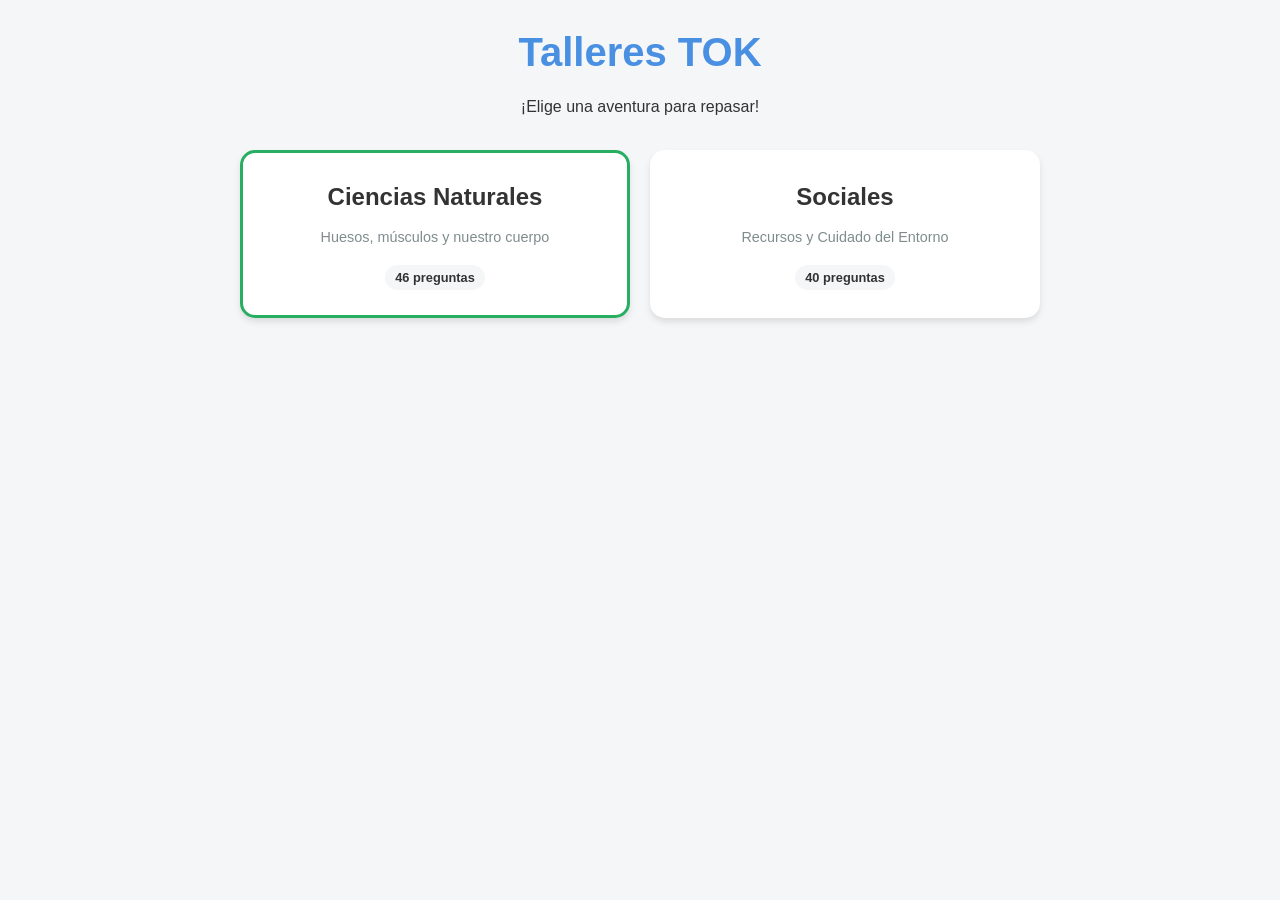
<file: index.html>
<!DOCTYPE html>
<html lang="es" data-theme="light">
<head>
    <meta charset="UTF-8">
    <meta name="viewport" content="width=device-width, initial-scale=1.0">
    <title>Talleres TOK</title>
    <style>
        :root {
    --bg-color: #f4f6f8;
    --text-color: #333333;
    --card-bg: #ffffff;
    --primary-color: #4a90e2;
    --primary-hover: #357abd;
    --secondary-color: #7f8c8d;
    --secondary-hover: #6c7a7d;
    --correct-color: #2ecc71;
    --correct-bg: #eafaf1;
    --incorrect-color: #e74c3c;
    --incorrect-bg: #fdedec;
    --border-color: #e0e0e0;
    --border-dashed: #bdc3c7;
    --shadow: 0 4px 6px rgba(0,0,0,0.1);
    
    /* Subject Colors */
    --color-science: #27ae60;
    --color-science-bg: #e9f7ef;
    --color-english: #e67e22;
    --color-english-bg: #fdf2e9;
    
    --font-main: 'Comic Sans MS', 'Chalkboard SE', 'Fredoka One', sans-serif;
    --font-heading: 'Comic Sans MS', 'Chalkboard SE', 'Fredoka One', sans-serif;
}

@media (prefers-color-scheme: dark) {
    :root {
        --bg-color: #1e1e1e;
        --text-color: #f4f6f8;
        --card-bg: #2d2d2d;
        --border-color: #444;
        --border-dashed: #666;
        --shadow: 0 4px 6px rgba(0,0,0,0.3);
        --correct-bg: #143321;
        --incorrect-bg: #3b1715;
        --color-science-bg: #163623;
        --color-english-bg: #4a2810;
    }
}

* {
    box-sizing: border-box;
    margin: 0;
    padding: 0;
}

body {
    font-family: var(--font-main);
    background-color: var(--bg-color);
    color: var(--text-color);
    line-height: 1.6;
    display: flex;
    justify-content: center;
    padding: 20px;
    min-height: 100vh;
}

.view {
    display: none;
    width: 100%;
    max-width: 800px;
    animation: fadeIn 0.3s ease-in;
}

.view.active {
    display: block;
}

@keyframes fadeIn {
    from { opacity: 0; transform: translateY(10px); }
    to { opacity: 1; transform: translateY(0); }
}

header {
    text-align: center;
    margin-bottom: 30px;
}

h1 {
    font-family: var(--font-heading);
    color: var(--primary-color);
    font-size: 2.5rem;
    margin-bottom: 10px;
}

/* Selector View */
.subjects-grid {
    display: grid;
    grid-template-columns: repeat(auto-fit, minmax(250px, 1fr));
    gap: 20px;
}

.subject-card {
    background-color: var(--card-bg);
    border-radius: 15px;
    padding: 25px;
    text-align: center;
    box-shadow: var(--shadow);
    cursor: pointer;
    transition: transform 0.2s, box-shadow 0.2s;
    border: 3px solid transparent;
}

.subject-card:hover {
    transform: translateY(-5px);
    box-shadow: 0 8px 15px rgba(0,0,0,0.15);
}

.subject-card.science { border-color: var(--color-science); }
.subject-card.english { border-color: var(--color-english); }

.subject-card h2 { margin-bottom: 10px; }
.subject-card p { color: var(--secondary-color); font-size: 0.9rem; margin-bottom: 15px; }
.subject-card .q-count { font-weight: bold; background: var(--bg-color); padding: 5px 10px; border-radius: 20px; font-size: 0.8rem; }

/* Notebook View */
.notebook-header {
    display: flex;
    flex-wrap: wrap;
    justify-content: space-between;
    align-items: center;
    background-color: var(--card-bg);
    padding: 15px 20px;
    border-radius: 15px;
    margin-bottom: 20px;
    box-shadow: var(--shadow);
}

.btn-secondary {
    background-color: var(--secondary-color);
    color: white;
    border: none;
    padding: 8px 15px;
    border-radius: 20px;
    cursor: pointer;
    font-family: var(--font-main);
    transition: background-color 0.2s;
}

.btn-secondary:hover { background-color: var(--secondary-hover); }

.btn-primary {
    background-color: var(--primary-color);
    color: white;
    border: none;
    padding: 12px 25px;
    border-radius: 25px;
    font-size: 1.1rem;
    cursor: pointer;
    font-family: var(--font-heading);
    transition: background-color 0.2s, transform 0.1s;
    box-shadow: var(--shadow);
}
.btn-primary:hover { background-color: var(--primary-hover); transform: scale(1.05); }
.btn-primary:active { transform: scale(0.95); }
.btn-primary:disabled { opacity: 0.6; cursor: not-allowed; transform: none; }

.progress-container {
    display: flex;
    align-items: center;
    gap: 10px;
}

#progress-text {
    font-weight: bold;
    color: var(--primary-color);
}

.progress-bar-bg {
    width: 150px;
    height: 12px;
    background-color: var(--border-color);
    border-radius: 6px;
    overflow: hidden;
}

.progress-bar-fill {
    height: 100%;
    background-color: var(--primary-color);
    width: 0%;
    transition: width 0.4s ease;
}

/* Question Container */
.question-container {
    background-color: var(--card-bg);
    border-radius: 15px;
    padding: 30px;
    box-shadow: var(--shadow);
    border: 2px dashed var(--border-dashed);
    margin-bottom: 20px;
    position: relative;
}

.question-badges {
    display: flex;
    gap: 10px;
    margin-bottom: 15px;
    flex-wrap: wrap;
}

.badge {
    padding: 4px 10px;
    border-radius: 12px;
    font-size: 0.8rem;
    font-weight: bold;
}

.badge-type { background-color: #34495e; color: white; }
.badge-station { background-color: var(--primary-color); color: white; }
.badge-case { background-color: #9b59b6; color: white; border: 2px solid #8e44ad; }

.question-context {
    background-color: var(--bg-color);
    padding: 15px;
    border-radius: 10px;
    margin-bottom: 15px;
    font-style: italic;
    border-left: 4px solid #9b59b6;
}

.question-prompt {
    font-size: 1.3rem;
    font-weight: bold;
    margin-bottom: 20px;
}

/* Interactions */
.hidden { display: none !important; }

/* True/False & Multiple Choice */
.options-list {
    display: flex;
    flex-direction: column;
    gap: 10px;
}

.option-btn {
    background-color: var(--bg-color);
    border: 2px solid var(--border-color);
    padding: 12px 20px;
    border-radius: 10px;
    font-size: 1.1rem;
    font-family: var(--font-main);
    cursor: pointer;
    text-align: left;
    transition: all 0.2s;
    color: var(--text-color);
}

.option-btn:hover:not(:disabled) {
    border-color: var(--primary-color);
    background-color: var(--primary-color);
    color: white;
}

.option-btn.selected {
    border-color: var(--primary-color);
    background-color: var(--primary-color);
    color: white;
}

.option-btn.correct-reveal {
    background-color: var(--correct-color) !important;
    border-color: var(--correct-color) !important;
    color: white !important;
}

.option-btn.incorrect-reveal {
    background-color: var(--incorrect-color) !important;
    border-color: var(--incorrect-color) !important;
    color: white !important;
}

/* Match Concepts */
.match-container {
    display: flex;
    justify-content: space-between;
    gap: 20px;
    position: relative;
}
.match-svg-overlay {
    position: absolute;
    top: 0;
    left: 0;
    width: 100%;
    height: 100%;
    pointer-events: none;
    z-index: 10;
}
.match-column {
    flex: 1;
    display: flex;
    flex-direction: column;
    gap: 10px;
}
.match-item {
    background-color: var(--bg-color);
    border: 2px solid var(--border-color);
    padding: 12px;
    border-radius: 8px;
    cursor: pointer;
    text-align: center;
    transition: all 0.2s;
    user-select: none;
}
.match-item.selected {
    border-color: var(--primary-color);
    background-color: var(--primary-color);
    color: white;
}
.match-item.matched {
    background-color: var(--correct-bg);
    border-color: var(--correct-color);
    color: var(--text-color);
    opacity: 0.8;
    cursor: default;
}
.match-item.error {
    animation: shake 0.4s;
    background-color: var(--incorrect-bg);
    border-color: var(--incorrect-color);
}

@keyframes shake {
    0% { transform: translateX(0); }
    25% { transform: translateX(-5px); }
    50% { transform: translateX(5px); }
    75% { transform: translateX(-5px); }
    100% { transform: translateX(0); }
}

/* Label Picture */
.label-picture-container {
    position: relative;
    width: 100%;
    margin-bottom: 20px;
}
.label-picture-svg-wrapper {
    position: relative;
    width: 100%;
}
.label-picture-svg-wrapper svg {
    width: 100%;
    height: auto;
    display: block;
}
.label-word-bank {
    display: flex;
    flex-wrap: wrap;
    gap: 10px;
    margin-bottom: 15px;
    justify-content: center;
}
.word-chip {
    background-color: var(--primary-color);
    color: white;
    padding: 5px 15px;
    border-radius: 20px;
    cursor: pointer;
    font-weight: bold;
    user-select: none;
}
.word-chip.selected {
    background-color: #f1c40f;
    color: #333;
}
.word-chip.used {
    opacity: 0.4;
    cursor: default;
    background-color: var(--secondary-color);
}
.dropzone {
    position: absolute;
    background-color: rgba(255, 255, 255, 0.9);
    border: 2px dashed var(--primary-color);
    border-radius: 8px;
    padding: 2px 5px;
    text-align: center;
    min-width: 80px;
    min-height: 30px;
    display: flex;
    align-items: center;
    justify-content: center;
    cursor: pointer;
    font-weight: bold;
    color: var(--text-color);
    transform: translate(-50%, -50%);
    box-shadow: 0 2px 4px rgba(0,0,0,0.2);
}
.dropzone.filled {
    border-style: solid;
    background-color: var(--card-bg);
}
.dropzone.correct {
    border-color: var(--correct-color);
    background-color: var(--correct-bg);
}
.dropzone.incorrect {
    border-color: var(--incorrect-color);
    background-color: var(--incorrect-bg);
}

/* Open Question */
.open-textarea {
    width: 100%;
    height: 100px;
    padding: 15px;
    border-radius: 10px;
    border: 2px solid var(--border-color);
    font-family: var(--font-main);
    font-size: 1rem;
    resize: vertical;
    background-color: var(--bg-color);
    color: var(--text-color);
}
.open-textarea:focus {
    outline: none;
    border-color: var(--primary-color);
}

/* Order Words */
.order-words-container {
    display: flex;
    flex-direction: column;
    gap: 20px;
}
.order-slots-wrap {
    display: flex;
    flex-wrap: wrap;
    gap: 10px;
    padding: 20px;
    background-color: rgba(0,0,0,0.05);
    border-radius: 10px;
    min-height: 80px;
    align-items: center;
}
.order-slot {
    border-bottom: 2px solid var(--text-color);
    min-width: 60px;
    height: 40px;
    display: flex;
    align-items: center;
    justify-content: center;
    padding: 0 10px;
    font-size: 1.2rem;
    font-weight: bold;
    cursor: pointer;
    color: var(--primary-color);
    transition: all 0.2s;
}
.order-slot:hover {
    background-color: rgba(255,255,255,0.5);
    border-radius: 5px;
}
.order-slot.filled {
    border-bottom: 2px solid transparent;
    background-color: var(--primary-color);
    color: white;
    border-radius: 20px;
}
.order-bank-wrap {
    display: flex;
    flex-wrap: wrap;
    gap: 10px;
    justify-content: center;
}
.bank-chip {
    font-size: 1.1rem;
    padding: 8px 15px;
}

/* Solution Area */
.question-footer {
    display: flex;
    flex-direction: column;
    align-items: center;
    gap: 15px;
}
.nav-buttons {
    display: flex;
    flex-direction: row;
    gap: 15px;
    justify-content: center;
    width: 100%;
}

.solution-area {
    width: 100%;
    padding: 20px;
    border-radius: 10px;
    text-align: center;
    animation: fadeIn 0.3s ease-in;
}

.solution-area.correct {
    background-color: var(--correct-bg);
    border: 2px solid var(--correct-color);
}

.solution-area.incorrect {
    background-color: var(--incorrect-bg);
    border: 2px solid var(--incorrect-color);
}

.solution-area.neutral {
    background-color: var(--bg-color);
    border: 2px solid var(--primary-color);
}

.solution-status {
    font-size: 1.5rem;
    font-weight: bold;
    margin-bottom: 10px;
}
.solution-status.status-correct { color: var(--correct-color); }
.solution-status.status-incorrect { color: var(--incorrect-color); }
.solution-status.status-neutral { color: var(--primary-color); }

/* Diploma */
#view-diploma {
    position: relative;
    overflow: hidden;
}
#confetti-canvas {
    position: fixed;
    top: 0;
    left: 0;
    width: 100%;
    height: 100%;
    pointer-events: none;
    z-index: 10;
}
.diploma-card {
    background-color: var(--card-bg);
    border: 8px solid var(--primary-color);
    border-radius: 20px;
    padding: 40px;
    text-align: center;
    box-shadow: var(--shadow);
    position: relative;
    z-index: 20;
}
.diploma-certificate {
    background-color: var(--bg-color);
    border: 2px dashed var(--border-dashed);
    padding: 30px;
    margin: 30px 0;
    border-radius: 10px;
    position: relative;
}
.input-group {
    margin: 20px 0;
}
.input-group label {
    display: block;
    margin-bottom: 10px;
    font-weight: bold;
}
.input-group input {
    font-family: 'Comic Sans MS', cursive;
    font-size: 1.5rem;
    text-align: center;
    border: none;
    border-bottom: 2px solid var(--primary-color);
    background: transparent;
    color: var(--text-color);
    width: 80%;
    outline: none;
}
.stamp {
    position: absolute;
    bottom: -15px;
    right: -15px;
    width: 80px;
    height: 80px;
    background-color: #e74c3c;
    color: white;
    border-radius: 50%;
    display: flex;
    align-items: center;
    justify-content: center;
    font-weight: bold;
    font-size: 1.5rem;
    transform: rotate(-15deg);
    border: 4px dashed white;
    box-shadow: 2px 2px 5px rgba(0,0,0,0.2);
}

/* Illustration Area */
.question-illustration {
    display: flex;
    justify-content: center;
    align-items: center;
    margin-bottom: 20px;
    background: white;
    border-radius: 12px;
    padding: 15px;
    box-shadow: 0 4px 6px rgba(0,0,0,0.05);
}
.question-illustration svg {
    max-width: 100%;
    height: auto;
    max-height: 250px;
}


    </style>
</head>
<body>
    <!-- Selector de materia -->
    <div id="view-selector" class="view active">
        <header>
            <h1>Talleres TOK</h1>
            <p>¡Elige una aventura para repasar!</p>
        </header>
        <main class="subjects-grid" id="subjects-container">
            <!-- Renderizado dinámicamente -->
        </main>
    </div>

    <!-- Cuaderno de preguntas -->
    <div id="view-notebook" class="view hidden">
        <header class="notebook-header">
            <button id="btn-back" class="btn-secondary">← Cambiar de materia</button>
            <div class="progress-container">
                <span id="progress-text">0/0</span>
                <div class="progress-bar-bg">
                    <div id="progress-bar-fill" class="progress-bar-fill"></div>
                </div>
            </div>
        </header>
        <main id="question-container" class="question-container">
            <!-- La pregunta actual se renderiza aquí -->
        </main>
        <footer id="question-footer" class="question-footer">
            <button id="btn-solution" class="btn-primary hidden">Ver solución</button>
            <div id="solution-area" class="solution-area hidden"></div>
            <div class="nav-buttons">
                <button id="btn-prev" class="btn-primary hidden">← Atrás</button>
                <button id="btn-next" class="btn-primary hidden">Siguiente pregunta →</button>
            </div>
        </footer>
    </div>

    <!-- Diploma Final -->
    <div id="view-diploma" class="view hidden">
        <canvas id="confetti-canvas"></canvas>
        <div class="diploma-card">
            <h1 id="diploma-title">¡Misión Cumplida!</h1>
            <p id="diploma-text">Has completado todas las preguntas de esta materia.</p>
            <div class="diploma-certificate">
                <h2 id="diploma-subject">Materia</h2>
                <div class="input-group">
                    <label id="diploma-name-label" for="student-name">Nombre del explorador/a:</label>
                    <input type="text" id="student-name" placeholder="Escribe tu nombre aquí">
                </div>
                <div class="stamp">
                    <span>TOK</span>
                </div>
            </div>
            <button id="btn-back-diploma" class="btn-secondary">← Cambiar de materia</button>
        </div>
    </div>

    <script>
        const QUESTIONS_ALL = [
  {
    "id": "sci_1",
    "subject": "science",
    "station": "Huesos",
    "type": "true_false",
    "context": "Camilo se cayó de su bicicleta, pero gracias a que usaba casco, protegió su cabeza. Su médico le dijo que dentro de la cabeza hay un conjunto de huesos muy importantes.",
    "prompt": "El cráneo es la parte del esqueleto que protege el cerebro.",
    "options": [
      "Verdadero",
      "Falso"
    ],
    "correctAnswer": "Verdadero",
    "explain": "El cráneo es como una caja dura formada por huesos planos que cuida nuestro cerebro."
  },
  {
    "id": "sci_2",
    "subject": "science",
    "station": "Huesos",
    "type": "true_false",
    "context": null,
    "prompt": "El esqueleto de un niño de 7 años es muy blando y no tiene huesos.",
    "options": [
      "Verdadero",
      "Falso"
    ],
    "correctAnswer": "Falso",
    "explain": "Todos tenemos un esqueleto formado por muchos huesos, ¡incluso desde que nacemos!"
  },
  {
    "id": "sci_3",
    "subject": "science",
    "station": "Articulaciones",
    "type": "multiple",
    "context": "Laura está bailando ballet. Levanta sus brazos y dobla sus rodillas con mucha facilidad para dar un gran salto.",
    "prompt": "¿Qué partes del cuerpo le permiten a Laura doblar sus rodillas y codos?",
    "options": [
      "Los músculos",
      "Las articulaciones",
      "El cráneo"
    ],
    "correctAnswer": "Las articulaciones",
    "explain": "Las articulaciones son las zonas donde se unen los huesos y nos permiten doblar partes del cuerpo."
  },
  {
    "id": "sci_4",
    "subject": "science",
    "station": "Músculos",
    "type": "multiple",
    "context": null,
    "prompt": "¿Qué son los músculos?",
    "options": [
      "Partes duras y rígidas que sostienen el cuerpo",
      "Órganos blandos y elásticos que se contraen y relajan para mover el cuerpo",
      "Líquidos que viajan por nuestras venas"
    ],
    "correctAnswer": "Órganos blandos y elásticos que se contraen y relajan para mover el cuerpo",
    "explain": "Los músculos son como bandas elásticas que jalan los huesos para que podamos movernos."
  },
  {
    "id": "sci_5",
    "subject": "science",
    "station": "Músculos",
    "type": "true_false",
    "context": "Andrés está sonriendo porque es su cumpleaños. Su profesora le dice que está usando muchos músculos al sonreír.",
    "prompt": "No tenemos músculos en la cara, solo tenemos huesos.",
    "options": [
      "Verdadero",
      "Falso"
    ],
    "correctAnswer": "Falso",
    "explain": "¡Tenemos muchos músculos en la cara! Nos permiten sonreír, masticar, guiñar un ojo y hacer muecas."
  },
  {
    "id": "sci_6",
    "subject": "science",
    "station": "Huesos",
    "type": "multiple",
    "context": "Para el desayuno, Sofía toma un gran vaso de leche y come un poco de queso. Su mamá le dice que esto es excelente para crecer.",
    "prompt": "¿Qué mineral que está en la leche y el queso ayuda a mantener los huesos fuertes y duros?",
    "options": [
      "El hierro",
      "El calcio",
      "El azúcar"
    ],
    "correctAnswer": "El calcio",
    "explain": "El calcio es un mineral esencial que hace que nuestros huesos sean duros y resistentes."
  },
  {
    "id": "sci_7",
    "subject": "science",
    "station": "Articulaciones",
    "type": "match",
    "context": null,
    "prompt": "Relaciona cada tipo de articulación con su movimiento.",
    "pairs": [
      {
        "id": "p1",
        "left": "Articulaciones móviles",
        "right": "Permiten mucho movimiento (hombro, rodilla)"
      },
      {
        "id": "p2",
        "left": "Articulaciones semimóviles",
        "right": "Permiten poco movimiento (columna vertebral)"
      },
      {
        "id": "p3",
        "left": "Articulaciones fijas",
        "right": "No permiten ningún movimiento (cráneo)"
      }
    ],
    "explain": "Hay 3 tipos de articulaciones: las móviles se mueven mucho, las semimóviles un poco, y las fijas nada."
  },
  {
    "id": "sci_8",
    "subject": "science",
    "station": "Huesos",
    "type": "open",
    "context": "Imagina que el cuerpo humano no tuviera huesos, ¡como si fueras una lombriz gigante!",
    "prompt": "¿Qué nos pasaría si no tuviéramos un sistema óseo (esqueleto)?",
    "explain": "No podríamos sostenernos de pie, no podríamos caminar ni correr, y seríamos como una masa blanda en el suelo. Además, nuestros órganos (como el corazón y cerebro) estarían desprotegidos."
  },
  {
    "id": "sci_9",
    "subject": "science",
    "station": "Músculos",
    "type": "match",
    "context": null,
    "prompt": "Une el tipo de movimiento con su definición.",
    "pairs": [
      {
        "id": "m1",
        "left": "Movimiento voluntario",
        "right": "Se mueve cuando tú decides hacerlo (ej. patear un balón)"
      },
      {
        "id": "m2",
        "left": "Movimiento involuntario",
        "right": "Se mueve solo, sin que tú lo pienses (ej. el corazón latiendo)"
      }
    ],
    "explain": "Controlamos los movimientos voluntarios (como correr), pero nuestro cuerpo controla los involuntarios automáticamente (como la digestión)."
  },
  {
    "id": "sci_10",
    "subject": "science",
    "station": "Anatomía",
    "type": "label",
    "context": "El profesor de ciencias le dio a Mateo un mapa del esqueleto para estudiar.",
    "prompt": "Etiqueta las partes importantes del cuerpo.",
    "svg": "<svg viewBox=\"0 0 200 300\" xmlns=\"http://www.w3.org/2000/svg\" style=\"background:#fff; border-radius:10px; max-height:400px; display:block; margin:auto;\">\n      <!-- Skull -->\n      <path d=\"M 100 20 C 70 20, 70 60, 85 70 C 85 85, 115 85, 115 70 C 130 60, 130 20, 100 20 Z\" fill=\"#ecf0f1\" stroke=\"#bdc3c7\" stroke-width=\"3\"/>\n      <!-- Eyes & nose -->\n      <circle cx=\"90\" cy=\"50\" r=\"6\" fill=\"#34495e\"/>\n      <circle cx=\"110\" cy=\"50\" r=\"6\" fill=\"#34495e\"/>\n      <path d=\"M 100 60 L 98 65 L 102 65 Z\" fill=\"#34495e\"/>\n      <!-- Smile -->\n      <path d=\"M 90 75 Q 100 80 110 75\" stroke=\"#34495e\" stroke-width=\"2\" fill=\"none\"/>\n      \n      <!-- Spine -->\n      <line x1=\"100\" y1=\"85\" x2=\"100\" y2=\"160\" stroke=\"#ecf0f1\" stroke-width=\"8\" stroke-linecap=\"round\"/>\n      \n      <!-- Ribs -->\n      <path d=\"M 100 100 C 70 100, 60 115, 60 125 C 60 130, 80 135, 100 130\" stroke=\"#ecf0f1\" stroke-width=\"5\" fill=\"none\" stroke-linecap=\"round\"/>\n      <path d=\"M 100 100 C 130 100, 140 115, 140 125 C 140 130, 120 135, 100 130\" stroke=\"#ecf0f1\" stroke-width=\"5\" fill=\"none\" stroke-linecap=\"round\"/>\n      <path d=\"M 100 115 C 75 115, 65 125, 65 135 C 65 140, 80 145, 100 140\" stroke=\"#ecf0f1\" stroke-width=\"5\" fill=\"none\" stroke-linecap=\"round\"/>\n      <path d=\"M 100 115 C 125 115, 135 125, 135 135 C 135 140, 120 145, 100 140\" stroke=\"#ecf0f1\" stroke-width=\"5\" fill=\"none\" stroke-linecap=\"round\"/>\n      \n      <!-- Pelvis -->\n      <path d=\"M 85 160 C 70 160, 70 180, 85 180 L 115 180 C 130 180, 130 160, 115 160 Z\" fill=\"#ecf0f1\" stroke=\"#bdc3c7\" stroke-width=\"3\"/>\n      \n      <!-- Left Arm -->\n      <circle cx=\"75\" cy=\"95\" r=\"7\" fill=\"#ecf0f1\"/> \n      <line x1=\"75\" y1=\"95\" x2=\"40\" y2=\"130\" stroke=\"#ecf0f1\" stroke-width=\"6\" stroke-linecap=\"round\"/> \n      <circle cx=\"40\" cy=\"130\" r=\"5\" fill=\"#ecf0f1\"/> \n      <line x1=\"40\" y1=\"130\" x2=\"30\" y2=\"170\" stroke=\"#ecf0f1\" stroke-width=\"5\" stroke-linecap=\"round\"/> \n      <circle cx=\"30\" cy=\"170\" r=\"4\" fill=\"#ecf0f1\"/> \n      <path d=\"M 30 170 L 20 185 M 30 170 L 30 188 M 30 170 L 40 185\" stroke=\"#ecf0f1\" stroke-width=\"3\" stroke-linecap=\"round\"/> \n\n      <!-- Right Arm -->\n      <circle cx=\"125\" cy=\"95\" r=\"7\" fill=\"#ecf0f1\"/>\n      <line x1=\"125\" y1=\"95\" x2=\"160\" y2=\"130\" stroke=\"#ecf0f1\" stroke-width=\"6\" stroke-linecap=\"round\"/>\n      <circle cx=\"160\" cy=\"130\" r=\"5\" fill=\"#ecf0f1\"/>\n      <line x1=\"160\" y1=\"130\" x2=\"170\" y2=\"170\" stroke=\"#ecf0f1\" stroke-width=\"5\" stroke-linecap=\"round\"/>\n      <circle cx=\"170\" cy=\"170\" r=\"4\" fill=\"#ecf0f1\"/>\n      <path d=\"M 170 170 L 160 185 M 170 170 L 170 188 M 170 170 L 180 185\" stroke=\"#ecf0f1\" stroke-width=\"3\" stroke-linecap=\"round\"/>\n      \n      <!-- Left Leg -->\n      <circle cx=\"90\" cy=\"175\" r=\"8\" fill=\"#ecf0f1\"/>\n      <line x1=\"90\" y1=\"175\" x2=\"70\" y2=\"230\" stroke=\"#ecf0f1\" stroke-width=\"8\" stroke-linecap=\"round\"/> \n      <circle cx=\"70\" cy=\"230\" r=\"7\" fill=\"#ecf0f1\"/> \n      <line x1=\"70\" y1=\"230\" x2=\"60\" y2=\"280\" stroke=\"#ecf0f1\" stroke-width=\"6\" stroke-linecap=\"round\"/>\n      <path d=\"M 60 280 L 40 285\" stroke=\"#ecf0f1\" stroke-width=\"8\" stroke-linecap=\"round\"/> \n      \n      <!-- Right Leg -->\n      <circle cx=\"110\" cy=\"175\" r=\"8\" fill=\"#ecf0f1\"/>\n      <line x1=\"110\" y1=\"175\" x2=\"130\" y2=\"230\" stroke=\"#ecf0f1\" stroke-width=\"8\" stroke-linecap=\"round\"/>\n      <circle cx=\"130\" cy=\"230\" r=\"7\" fill=\"#ecf0f1\"/>\n      <line x1=\"130\" y1=\"230\" x2=\"140\" y2=\"280\" stroke=\"#ecf0f1\" stroke-width=\"6\" stroke-linecap=\"round\"/>\n      <path d=\"M 140 280 L 160 285\" stroke=\"#ecf0f1\" stroke-width=\"8\" stroke-linecap=\"round\"/>\n\n      <!-- Pointers -->\n      <circle cx=\"100\" cy=\"35\" r=\"4\" fill=\"#e74c3c\"/>\n      <line x1=\"100\" y1=\"35\" x2=\"50\" y2=\"40\" stroke=\"#e74c3c\" stroke-width=\"2\" stroke-dasharray=\"4\"/>\n      \n      <circle cx=\"55\" cy=\"115\" r=\"4\" fill=\"#e74c3c\"/>\n      <line x1=\"55\" y1=\"115\" x2=\"40\" y2=\"95\" stroke=\"#e74c3c\" stroke-width=\"2\" stroke-dasharray=\"4\"/>\n      \n      <circle cx=\"120\" cy=\"205\" r=\"4\" fill=\"#e74c3c\"/>\n      <line x1=\"120\" y1=\"205\" x2=\"170\" y2=\"205\" stroke=\"#e74c3c\" stroke-width=\"2\" stroke-dasharray=\"4\"/>\n    </svg>",
    "labels": [
      {
        "word": "Cráneo",
        "x": 25,
        "y": 13.3
      },
      {
        "word": "Brazo",
        "x": 20,
        "y": 31.6
      },
      {
        "word": "Pierna",
        "x": 85,
        "y": 68.3
      }
    ],
    "explain": "El cráneo está en la cabeza, el brazo sale del hombro, y la pierna soporta nuestro peso al caminar."
  },
  {
    "id": "sci_11",
    "subject": "science",
    "station": "Músculos",
    "type": "true_false",
    "context": null,
    "prompt": "Los músculos no necesitan descansar, puedes correr por días sin detenerte.",
    "options": [
      "Verdadero",
      "Falso"
    ],
    "correctAnswer": "Falso",
    "explain": "¡Falso! Los músculos se cansan y necesitan descanso y buen alimento para recuperarse."
  },
  {
    "id": "sci_12",
    "subject": "science",
    "station": "Músculos",
    "type": "multiple",
    "context": "Cuando levantas una caja pesada, sientes que tu brazo se pone duro y fuerte.",
    "prompt": "¿Qué le pasa a tu músculo (el bíceps) cuando doblas el brazo para levantar algo?",
    "options": [
      "Se rompe",
      "Se relaja y se alarga",
      "Se contrae y se hace más corto y grueso"
    ],
    "correctAnswer": "Se contrae y se hace más corto y grueso",
    "explain": "Para hacer fuerza, el músculo se contrae (se acorta y se infla), jalando el hueso."
  },
  {
    "id": "sci_13",
    "subject": "science",
    "station": "Cuidado",
    "type": "multiple",
    "context": "Tomás quiere tener huesos y músculos muy fuertes para jugar al fútbol.",
    "prompt": "¿Cuál de estos hábitos NO ayuda a cuidar sus músculos y huesos?",
    "options": [
      "Hacer ejercicio regularmente",
      "Dormir pocas horas y comer muchos dulces",
      "Mantener una buena postura al sentarse"
    ],
    "correctAnswer": "Dormir pocas horas y comer muchos dulces",
    "explain": "Para cuidarnos, necesitamos dormir bien, comer sano, hacer ejercicio y tener buena postura."
  },
  {
    "id": "sci_14",
    "subject": "science",
    "station": "Huesos",
    "type": "true_false",
    "context": null,
    "prompt": "El esqueleto protege órganos delicados como el corazón y los pulmones.",
    "options": [
      "Verdadero",
      "Falso"
    ],
    "correctAnswer": "Verdadero",
    "explain": "Las costillas actúan como un escudo protector para el corazón y los pulmones."
  },
  {
    "id": "sci_15",
    "subject": "science",
    "station": "Músculos",
    "type": "true_false",
    "context": "Diana está respirando mientras duerme pacíficamente en su cama.",
    "prompt": "La respiración es un movimiento involuntario controlado por músculos que se mueven solos.",
    "options": [
      "Verdadero",
      "Falso"
    ],
    "correctAnswer": "Verdadero",
    "explain": "Respirar y el latido del corazón son movimientos involuntarios; suceden sin que lo pienses."
  },
  {
    "id": "sci_16",
    "subject": "science",
    "station": "Huesos",
    "type": "multiple",
    "context": null,
    "prompt": "¿Cómo se llama el conjunto de todos los huesos del cuerpo?",
    "options": [
      "Sistema Muscular",
      "El cráneo",
      "Sistema Óseo o Esqueleto"
    ],
    "correctAnswer": "Sistema Óseo o Esqueleto",
    "explain": "El conjunto de todos los huesos se llama Sistema Óseo."
  },
  {
    "id": "sci_17",
    "subject": "science",
    "station": "Articulaciones",
    "type": "multiple",
    "context": "María intentó doblar su brazo al revés pero no pudo.",
    "prompt": "¿Por qué el codo solo se dobla hacia un lado?",
    "options": [
      "Porque no tiene huesos",
      "Porque la articulación del codo es como una bisagra que limita el movimiento",
      "Porque los músculos están dormidos"
    ],
    "correctAnswer": "Porque la articulación del codo es como una bisagra que limita el movimiento",
    "explain": "Algunas articulaciones, como el codo y la rodilla, funcionan como bisagras que solo abren y cierran en una dirección."
  },
  {
    "id": "sci_18",
    "subject": "science",
    "station": "Músculos",
    "type": "open",
    "context": "Después de hacer mucho ejercicio en clase de educación física, los niños sintieron dolor en las piernas.",
    "prompt": "¿Qué deben hacer para que sus músculos se recuperen?",
    "explain": "Deben descansar, tomar mucha agua, estirar suavemente y comer alimentos nutritivos."
  },
  {
    "id": "sci_19",
    "subject": "science",
    "station": "Anatomía",
    "type": "match",
    "context": null,
    "prompt": "Une el hueso con la parte del cuerpo donde se encuentra.",
    "pairs": [
      {
        "id": "h1",
        "left": "Cráneo",
        "right": "Cabeza"
      },
      {
        "id": "h2",
        "left": "Costillas",
        "right": "Pecho/Tórax"
      },
      {
        "id": "h3",
        "left": "Fémur",
        "right": "Pierna"
      }
    ],
    "explain": "El cráneo está en la cabeza, las costillas en el pecho, y el fémur es el hueso largo de la pierna."
  },
  {
    "id": "sci_20",
    "subject": "science",
    "station": "Músculos",
    "type": "true_false",
    "context": null,
    "prompt": "Para que un hueso se mueva, un músculo tiene que jalarlo.",
    "options": [
      "Verdadero",
      "Falso"
    ],
    "correctAnswer": "Verdadero",
    "explain": "¡Exacto! Los músculos tiran de los huesos para moverlos, pero nunca los empujan."
  },
  {
    "id": "sci_add_1",
    "subject": "science",
    "station": "Huesos",
    "type": "multiple",
    "context": "El cráneo es como un rompecabezas formado por varios huesos que se unen fuertemente para proteger nuestro cerebro.",
    "prompt": "¿Cuáles de los siguientes son huesos que forman el cráneo?",
    "options": [
      "Temporal, occipital, parietal, frontal y esfenoides.",
      "Fémur, tibia, peroné y húmero.",
      "Costillas, esternón, vértebras y clavícula."
    ],
    "correctAnswer": "Temporal, occipital, parietal, frontal y esfenoides.",
    "explain": "¡Muy bien! Estos huesos tienen nombres especiales y juntos forman la resistente bóveda de la cabeza."
  },
  {
    "id": "sci_add_2",
    "subject": "science",
    "station": "Huesos",
    "type": "multiple",
    "context": "El cuerpo humano tiene huesos de muchos tamaños. ¡Hay uno que es tan pequeño como un granito de arroz y está súper escondido!",
    "prompt": "¿Cuál es el hueso más pequeño del cuerpo humano y dónde se encuentra?",
    "options": [
      "El estribo, que está dentro del oído.",
      "La falange, que está en la punta del dedo.",
      "La rótula, que está en la rodilla."
    ],
    "correctAnswer": "El estribo, que está dentro del oído.",
    "explain": "¡Correcto! El estribo está en el oído medio y ayuda a que podamos escuchar los sonidos. Mide solo unos 3 milímetros."
  },
  {
    "id": "sci_add_3",
    "subject": "science",
    "station": "Cartílagos",
    "type": "multiple",
    "context": "Tócate la punta de la nariz o la parte de arriba de tu oreja. Verás que son flexibles y se pueden doblar un poco, no son tan duros como el hueso de tu brazo.",
    "prompt": "¿Qué nombre recibe este material flexible del que están hechas la nariz y las orejas?",
    "options": [
      "Cartílago",
      "Hueso blando",
      "Músculo elástico"
    ],
    "correctAnswer": "Cartílago",
    "explain": "El cartílago es un tejido muy resistente pero flexible. También está en nuestras articulaciones para que los huesos no raspen entre sí."
  },
  {
    "id": "sci_add_4",
    "subject": "science",
    "station": "Huesos",
    "type": "true_false",
    "context": "Cuando nacemos somos muy pequeñitos, pero tenemos muchísimos huesos (cerca de 300).",
    "prompt": "A medida que crecemos para ser adultos, algunos huesos se unen, por lo que un adulto termina teniendo menos huesos (solo 206).",
    "options": [
      "Verdadero",
      "Falso"
    ],
    "correctAnswer": "Verdadero",
    "explain": "¡Verdadero! Los bebés tienen muchos huesitos separados por cartílago que luego se fusionan (se pegan) mientras crecemos."
  },
  {
    "id": "sci_add_5",
    "subject": "science",
    "station": "Huesos",
    "type": "multiple",
    "context": "En nuestra pierna, debajo de la rodilla, tenemos dos huesos largos que trabajan en equipo.",
    "prompt": "¿Cómo se llaman estos dos huesos y cómo están ubicados?",
    "options": [
      "La tibia es el hueso interno (la canilla) y el peroné es el externo.",
      "El fémur es el hueso interno y el radio es el externo.",
      "El húmero es el hueso interno y la costilla es el externo."
    ],
    "correctAnswer": "La tibia es el hueso interno (la canilla) y el peroné es el externo.",
    "explain": "¡Muy bien! La tibia es el hueso más grueso que puedes sentir en la parte de adelante de tu pierna (canilla)."
  },
  {
    "id": "sci_add_6",
    "subject": "science",
    "station": "Huesos",
    "type": "multiple",
    "context": "En nuestro antebrazo, entre el codo y la muñeca, también tenemos dos huesos que nos permiten girar la mano.",
    "prompt": "¿Cómo podemos saber cuál es el radio y cuál es el cúbito (o ulna)?",
    "options": [
      "El radio está del lado del dedo pulgar y el cúbito está del lado del dedo meñique.",
      "El radio está cerca del hombro y el cúbito está en la espalda.",
      "El radio es el hueso más pequeño del pie y el cúbito es el más grande."
    ],
    "correctAnswer": "El radio está del lado del dedo pulgar y el cúbito está del lado del dedo meñique.",
    "explain": "¡Exacto! Un truco muy divertido para recordarlo es imaginar que tu dedo pulgar es la 'antena' de un radio."
  },
  {
    "id": "sci_21",
    "subject": "science",
    "station": "Músculos",
    "type": "label",
    "context": "El entrenador de atletismo le mostró a Susana un dibujo para explicarle qué músculos usa al correr.",
    "prompt": "Etiqueta los músculos en el dibujo.",
    "svg": "<svg viewBox=\"0 0 200 300\" xmlns=\"http://www.w3.org/2000/svg\" style=\"background:#fff; border-radius:10px; max-height:400px; display:block; margin:auto;\">\n      <!-- Runner Profile -->\n      <!-- Head -->\n      <circle cx=\"120\" cy=\"40\" r=\"20\" fill=\"#f5cba7\"/>\n      <path d=\"M 110 20 C 130 10, 150 30, 130 50 Z\" fill=\"#2c3e50\"/>\n\n      <!-- Torso (Showing abs area) -->\n      <path d=\"M 110 60 C 130 60, 140 100, 130 130 C 100 130, 90 100, 100 60 Z\" fill=\"#f5cba7\"/>\n      <!-- Abs details -->\n      <rect x=\"110\" y=\"80\" width=\"12\" height=\"8\" rx=\"2\" fill=\"#e67e22\" opacity=\"0.5\"/>\n      <rect x=\"110\" y=\"90\" width=\"12\" height=\"8\" rx=\"2\" fill=\"#e67e22\" opacity=\"0.5\"/>\n      <rect x=\"110\" y=\"100\" width=\"12\" height=\"8\" rx=\"2\" fill=\"#e67e22\" opacity=\"0.5\"/>\n      <rect x=\"110\" y=\"110\" width=\"12\" height=\"8\" rx=\"2\" fill=\"#e67e22\" opacity=\"0.5\"/>\n\n      <!-- Left Arm (Front) showing biceps -->\n      <path d=\"M 105 65 C 100 90, 80 110, 80 110 L 65 95 C 80 80, 85 70, 105 65\" fill=\"#e67e22\"/>\n      <!-- Biceps highlight -->\n      <path d=\"M 85 75 C 95 85, 100 100, 90 105 Z\" fill=\"#d35400\"/>\n      <!-- Lower arm -->\n      <line x1=\"72\" y1=\"102\" x2=\"60\" y2=\"70\" stroke=\"#f5cba7\" stroke-width=\"12\" stroke-linecap=\"round\"/>\n      <circle cx=\"58\" cy=\"65\" r=\"8\" fill=\"#f5cba7\"/>\n      \n      <!-- Right Arm (Back) -->\n      <line x1=\"125\" y1=\"65\" x2=\"150\" y2=\"100\" stroke=\"#e67e22\" stroke-width=\"14\" stroke-linecap=\"round\"/>\n      <line x1=\"150\" y1=\"100\" x2=\"160\" y2=\"130\" stroke=\"#f5cba7\" stroke-width=\"12\" stroke-linecap=\"round\"/>\n      \n      <!-- Shorts -->\n      <path d=\"M 100 120 C 130 120, 140 140, 130 160 L 95 160 Z\" fill=\"#34495e\"/>\n      \n      <!-- Right Leg (Back) -->\n      <line x1=\"110\" y1=\"150\" x2=\"80\" y2=\"200\" stroke=\"#e67e22\" stroke-width=\"16\" stroke-linecap=\"round\"/>\n      <line x1=\"80\" y1=\"200\" x2=\"110\" y2=\"240\" stroke=\"#f5cba7\" stroke-width=\"14\" stroke-linecap=\"round\"/>\n      \n      <!-- Left Leg (Front) showing calf (gemelo) -->\n      <line x1=\"120\" y1=\"150\" x2=\"145\" y2=\"200\" stroke=\"#e67e22\" stroke-width=\"18\" stroke-linecap=\"round\"/>\n      <path d=\"M 135 200 C 120 220, 120 250, 135 270 L 150 270 C 160 250, 160 220, 150 200 Z\" fill=\"#f5cba7\"/>\n      <path d=\"M 140 210 C 130 230, 130 240, 145 250 Z\" fill=\"#d35400\"/>\n      <path d=\"M 135 270 L 160 270 L 165 285 L 130 285 Z\" fill=\"#e74c3c\"/>\n\n      <!-- Pointers -->\n      <!-- Bíceps -->\n      <circle cx=\"90\" cy=\"90\" r=\"4\" fill=\"#e74c3c\"/>\n      <line x1=\"90\" y1=\"90\" x2=\"40\" y2=\"90\" stroke=\"#e74c3c\" stroke-width=\"2\" stroke-dasharray=\"4\"/>\n      \n      <!-- Abdominal -->\n      <circle cx=\"115\" cy=\"100\" r=\"4\" fill=\"#e74c3c\"/>\n      <line x1=\"115\" y1=\"100\" x2=\"175\" y2=\"100\" stroke=\"#e74c3c\" stroke-width=\"2\" stroke-dasharray=\"4\"/>\n      \n      <!-- Gemelo -->\n      <circle cx=\"135\" cy=\"230\" r=\"4\" fill=\"#e74c3c\"/>\n      <line x1=\"135\" y1=\"230\" x2=\"70\" y2=\"230\" stroke=\"#e74c3c\" stroke-width=\"2\" stroke-dasharray=\"4\"/>\n    </svg>",
    "labels": [
      {
        "word": "Bíceps",
        "x": 20,
        "y": 30
      },
      {
        "word": "Abdominal",
        "x": 87.5,
        "y": 33.3
      },
      {
        "word": "Gemelo",
        "x": 35,
        "y": 76.6
      }
    ],
    "explain": "El bíceps está en el brazo, los abdominales en el vientre y los gemelos en la parte baja de la pierna."
  },
  {
    "id": "sci_22",
    "subject": "science",
    "station": "Articulaciones",
    "type": "true_false",
    "context": null,
    "prompt": "La rodilla es una articulación fija que no se puede mover.",
    "options": [
      "Verdadero",
      "Falso"
    ],
    "correctAnswer": "Falso",
    "explain": "La rodilla es una articulación móvil muy importante para caminar y saltar."
  },
  {
    "id": "sci_23",
    "subject": "science",
    "station": "Huesos",
    "type": "multiple",
    "context": "El doctor le tomó una radiografía a Lucas porque se lastimó jugando.",
    "prompt": "¿De qué color se ven los huesos en una radiografía?",
    "options": [
      "Negros",
      "Blancos",
      "Rojos"
    ],
    "correctAnswer": "Blancos",
    "explain": "En las radiografías, los materiales densos como los huesos bloquean los rayos y se ven de color blanco."
  },
  {
    "id": "sci_24",
    "subject": "science",
    "station": "Músculos",
    "type": "match",
    "context": null,
    "prompt": "Relaciona el músculo con su ubicación.",
    "pairs": [
      {
        "id": "m3",
        "left": "Pectorales",
        "right": "Pecho"
      },
      {
        "id": "m4",
        "left": "Glúteos",
        "right": "Parte trasera / Cola"
      },
      {
        "id": "m5",
        "left": "Bíceps",
        "right": "Brazo"
      }
    ],
    "explain": "Los pectorales están en el pecho, los glúteos atrás, y los bíceps en los brazos."
  },
  {
    "id": "sci_25",
    "subject": "science",
    "station": "Huesos",
    "type": "open",
    "context": "Un bebé recién nacido parece muy blandito.",
    "prompt": "¿Crees que los bebés tienen más o menos huesos que los adultos? ¿Por qué?",
    "explain": "Los bebés tienen más piezas óseas (alrededor de 300) que se van fusionando a medida que crecen, hasta llegar a 206 en un adulto."
  },
  {
    "id": "sci_26",
    "subject": "science",
    "station": "Anatomía",
    "type": "true_false",
    "context": null,
    "prompt": "El calcio hace que nuestros huesos sean débiles y se rompan fácil.",
    "options": [
      "Verdadero",
      "Falso"
    ],
    "correctAnswer": "Falso",
    "explain": "Al contrario, el calcio es el mineral que hace a los huesos duros y resistentes."
  },
  {
    "id": "sci_27",
    "subject": "science",
    "station": "Músculos",
    "type": "multiple",
    "context": "Cuando hacemos ejercicio sudamos y nuestro corazón late rápido.",
    "prompt": "¿El corazón es un hueso o un músculo?",
    "options": [
      "Es un hueso",
      "Es un músculo",
      "Es una articulación"
    ],
    "correctAnswer": "Es un músculo",
    "explain": "El corazón es un músculo muy especial que late sin parar para bombear sangre."
  },
  {
    "id": "sci_28",
    "subject": "science",
    "station": "Huesos",
    "type": "multiple",
    "context": null,
    "prompt": "¿Qué parte del esqueleto protege la médula espinal (los nervios de la espalda)?",
    "options": [
      "El cráneo",
      "La columna vertebral",
      "Las costillas"
    ],
    "correctAnswer": "La columna vertebral",
    "explain": "La columna vertebral es una torre de huesitos que protege la médula espinal y nos permite mantenernos derechos."
  },
  {
    "id": "sci_29",
    "subject": "science",
    "station": "Cuidado",
    "type": "true_false",
    "context": "Juan se sienta encorvado frente a la computadora todo el día.",
    "prompt": "Tener una mala postura al sentarse puede lastimar la columna vertebral.",
    "options": [
      "Verdadero",
      "Falso"
    ],
    "correctAnswer": "Verdadero",
    "explain": "Es importante sentarse derecho para que nuestra columna no se deforme ni nos duela la espalda."
  },
  {
    "id": "sci_30",
    "subject": "science",
    "station": "Articulaciones",
    "type": "match",
    "context": null,
    "prompt": "Une cada parte del cuerpo con el tipo de articulación que tiene.",
    "pairs": [
      {
        "id": "a1",
        "left": "Hombro",
        "right": "Móvil (mucho movimiento)"
      },
      {
        "id": "a2",
        "left": "Cráneo",
        "right": "Fija (ningún movimiento)"
      },
      {
        "id": "a3",
        "left": "Columna",
        "right": "Semimóvil (poco movimiento)"
      }
    ],
    "explain": "El hombro puede girar mucho, la columna se dobla un poco, y el cráneo no se mueve."
  },
  {
    "id": "sci_31",
    "subject": "science",
    "station": "Músculos",
    "type": "open",
    "context": "Si cierras los ojos muy fuerte y luego sonríes...",
    "prompt": "¿Qué órganos estás usando en tu cara para hacer estas expresiones?",
    "explain": "Estás usando los músculos de la cara (músculos faciales), que nos permiten hacer toda clase de gestos."
  },
  {
    "id": "sci_32",
    "subject": "science",
    "station": "Huesos",
    "type": "true_false",
    "context": null,
    "prompt": "Los huesos están vivos, crecen y pueden sanar si se rompen.",
    "options": [
      "Verdadero",
      "Falso"
    ],
    "correctAnswer": "Verdadero",
    "explain": "Aunque parecen piedras muertas, los huesos están vivos: reciben sangre, crecen y pueden soldarse si se fracturan."
  },
  {
    "id": "sci_33",
    "subject": "science",
    "station": "Anatomía",
    "type": "multiple",
    "context": "Para saltar la cuerda, usamos casi todo nuestro cuerpo.",
    "prompt": "¿Qué sistema trabaja en equipo con los huesos y articulaciones para poder saltar?",
    "options": [
      "El sistema digestivo",
      "El sistema muscular",
      "El sistema respiratorio"
    ],
    "correctAnswer": "El sistema muscular",
    "explain": "El sistema muscular y el sistema óseo (huesos y articulaciones) trabajan juntos como el sistema locomotor."
  },
  {
    "id": "sci_34",
    "subject": "science",
    "station": "Músculos",
    "type": "true_false",
    "context": "El estómago se mueve para mezclar la comida que tragamos.",
    "prompt": "El estómago hace movimientos voluntarios que nosotros controlamos.",
    "options": [
      "Verdadero",
      "Falso"
    ],
    "correctAnswer": "Falso",
    "explain": "Los movimientos del estómago son involuntarios, nuestro cerebro los controla sin que nos demos cuenta."
  },
  {
    "id": "sci_35",
    "subject": "science",
    "station": "Huesos",
    "type": "multiple",
    "context": null,
    "prompt": "¿Cuál es el hueso más largo del cuerpo humano?",
    "options": [
      "El húmero (brazo)",
      "El fémur (pierna)",
      "La clavícula (hombro)"
    ],
    "correctAnswer": "El fémur (pierna)",
    "explain": "El fémur es el hueso del muslo y es el más largo y fuerte de todo el cuerpo."
  },
  {
    "id": "sci_36",
    "subject": "science",
    "station": "Articulaciones",
    "type": "label",
    "context": "Dibuja un círculo imaginario con tu brazo.",
    "prompt": "Etiqueta las articulaciones en el brazo.",
    "svg": "<svg viewBox=\"0 0 200 300\" xmlns=\"http://www.w3.org/2000/svg\" style=\"background:#fff; border-radius:10px; max-height:400px; display:block; margin:auto;\">\n      <!-- Shoulder base -->\n      <circle cx=\"50\" cy=\"50\" r=\"25\" fill=\"#f5cba7\" />\n      \n      <!-- Upper arm -->\n      <path d=\"M 35 65 L 110 160 C 130 180, 150 160, 140 140 L 70 40 Z\" fill=\"#f5cba7\"/>\n      \n      <!-- Lower arm -->\n      <path d=\"M 115 145 L 60 260 C 50 270, 30 260, 40 240 L 135 135 Z\" fill=\"#f5cba7\"/>\n      \n      <!-- Hand -->\n      <path d=\"M 45 250 L 30 280 Q 20 290 35 295 Q 50 290 55 260 Z\" fill=\"#f5cba7\"/>\n      \n      <!-- Joint Highlights -->\n      <circle cx=\"50\" cy=\"50\" r=\"10\" fill=\"#e74c3c\"/>\n      <circle cx=\"125\" cy=\"150\" r=\"10\" fill=\"#e74c3c\"/>\n      <circle cx=\"48\" cy=\"250\" r=\"8\" fill=\"#e74c3c\"/>\n\n      <!-- Pointers -->\n      <!-- Hombro -->\n      <line x1=\"50\" y1=\"50\" x2=\"120\" y2=\"40\" stroke=\"#e74c3c\" stroke-width=\"2\" stroke-dasharray=\"4\"/>\n      <!-- Codo -->\n      <line x1=\"125\" y1=\"150\" x2=\"175\" y2=\"150\" stroke=\"#e74c3c\" stroke-width=\"2\" stroke-dasharray=\"4\"/>\n      <!-- Muñeca -->\n      <line x1=\"48\" y1=\"250\" x2=\"130\" y2=\"250\" stroke=\"#e74c3c\" stroke-width=\"2\" stroke-dasharray=\"4\"/>\n    </svg>",
    "labels": [
      {
        "word": "Hombro",
        "x": 60,
        "y": 13.3
      },
      {
        "word": "Codo",
        "x": 87.5,
        "y": 50
      },
      {
        "word": "Muñeca",
        "x": 65,
        "y": 83.3
      }
    ],
    "explain": "El hombro une el brazo al cuerpo, el codo está en medio, y la muñeca une la mano."
  },
  {
    "id": "sci_37",
    "subject": "science",
    "station": "Músculos",
    "type": "true_false",
    "context": null,
    "prompt": "El cuerpo humano tiene más de 600 músculos.",
    "options": [
      "Verdadero",
      "Falso"
    ],
    "correctAnswer": "Verdadero",
    "explain": "¡Sí! Tenemos muchísimos músculos, desde los grandes en las piernas hasta los pequeñitos en los ojos."
  },
  {
    "id": "sci_38",
    "subject": "science",
    "station": "Cuidado",
    "type": "multiple",
    "context": "Para evitar lastimar tus huesos al andar en bicicleta o patines...",
    "prompt": "¿Qué elemento de protección debes usar siempre?",
    "options": [
      "Una bufanda",
      "Un casco y rodilleras",
      "Gafas de sol"
    ],
    "correctAnswer": "Un casco y rodilleras",
    "explain": "El casco protege los huesos del cráneo, y las rodilleras protegen las articulaciones de las rodillas."
  },
  {
    "id": "sci_39",
    "subject": "science",
    "station": "Músculos",
    "type": "open",
    "context": "Cuando te ríes mucho, a veces te duele el estómago.",
    "prompt": "¿Por qué crees que te duele el estómago de tanto reír?",
    "explain": "Porque al reír usas fuertemente los músculos abdominales. Si te ríes mucho, esos músculos hacen mucho ejercicio y se cansan."
  },
  {
    "id": "sci_40",
    "subject": "science",
    "station": "Huesos",
    "type": "match",
    "context": null,
    "prompt": "Une cada acción con el sistema que más la realiza.",
    "pairs": [
      {
        "id": "s1",
        "left": "Proteger el cerebro",
        "right": "Sistema Óseo (Cráneo)"
      },
      {
        "id": "s2",
        "left": "Masticar comida",
        "right": "Sistema Muscular (Músculos de la cara)"
      },
      {
        "id": "s3",
        "left": "Doblar la pierna",
        "right": "Articulaciones (Rodilla)"
      }
    ],
    "explain": "Huesos para proteger, músculos para mover, articulaciones para doblar."
  },
  {
    "id": "eng_1",
    "subject": "english",
    "station": "Time",
    "type": "multiple",
    "context": "Mateo wakes up very early for school.",
    "prompt": "What time do you get up?",
    "options": [
      "At six o'clock.",
      "It's a chicken.",
      "Yes, I do."
    ],
    "correctAnswer": "At six o'clock.",
    "explain": "When someone asks 'What time...?', we answer with 'At... o'clock'."
  },
  {
    "id": "eng_2",
    "subject": "english",
    "station": "Routine",
    "type": "label",
    "context": null,
    "prompt": "Label the daily routines.",
    "svg": "<svg viewBox=\"0 0 300 100\" xmlns=\"http://www.w3.org/2000/svg\" style=\"background:#fff; border-radius:10px;\">\n      <!-- Bed -->\n      <rect x=\"20\" y=\"40\" width=\"50\" height=\"30\" fill=\"#3498db\" rx=\"5\"/>\n      <!-- Sun -->\n      <circle cx=\"150\" cy=\"30\" r=\"15\" fill=\"#f1c40f\"/>\n      <!-- Food plate -->\n      <circle cx=\"250\" cy=\"50\" r=\"20\" fill=\"#e0e0e0\"/>\n      <circle cx=\"250\" cy=\"50\" r=\"15\" fill=\"#fff\"/>\n      <path d=\"M 240 50 Q 250 30 260 50\" fill=\"#e74c3c\"/>\n    </svg>",
    "labels": [
      {
        "word": "go to bed",
        "x": 15,
        "y": 50
      },
      {
        "word": "get up",
        "x": 50,
        "y": 30
      },
      {
        "word": "eat dinner",
        "x": 83,
        "y": 50
      }
    ],
    "explain": "You 'get up' when the sun rises, you 'eat dinner' on a plate, and 'go to bed' to sleep."
  },
  {
    "id": "eng_3",
    "subject": "english",
    "station": "Food",
    "type": "match",
    "context": null,
    "prompt": "Match the food with its correct category or color.",
    "pairs": [
      {
        "id": "f1",
        "left": "Cheese",
        "right": "Yellow and made from milk"
      },
      {
        "id": "f2",
        "left": "Grapes",
        "right": "Small, green or purple fruit"
      },
      {
        "id": "f3",
        "left": "Chicken",
        "right": "Meat from a bird"
      }
    ],
    "explain": "Cheese is yellow, grapes are small fruits, and chicken is a type of meat."
  },
  {
    "id": "eng_4",
    "subject": "english",
    "station": "Grammar",
    "type": "true_false",
    "context": "Laura opens her lunchbox. She has sandwiches but no fruit.",
    "prompt": "Is this sentence correct? 'I don't have some grapes.'",
    "options": [
      "True",
      "False"
    ],
    "correctAnswer": "False",
    "explain": "For negative sentences (with 'don't'), we use 'any'. It should be: 'I don't have any grapes.'"
  },
  {
    "id": "eng_5",
    "subject": "english",
    "station": "Food",
    "type": "multiple",
    "context": null,
    "prompt": "Which of these is something you DRINK?",
    "options": [
      "Fries",
      "Juice",
      "Sausage"
    ],
    "correctAnswer": "Juice",
    "explain": "You eat fries and sausage, but you drink juice."
  },
  {
    "id": "eng_6",
    "subject": "english",
    "station": "Time",
    "type": "label",
    "context": "It's time for lunch!",
    "prompt": "Read the time and label the clocks.",
    "svg": "<svg viewBox=\"0 0 300 100\" xmlns=\"http://www.w3.org/2000/svg\" style=\"background:#fff; border-radius:10px;\">\n      <!-- Clock 1: 12:00 -->\n      <circle cx=\"50\" cy=\"50\" r=\"40\" fill=\"white\" stroke=\"#333\" stroke-width=\"4\"/>\n      <line x1=\"50\" y1=\"50\" x2=\"50\" y2=\"20\" stroke=\"#333\" stroke-width=\"4\" stroke-linecap=\"round\"/>\n      <!-- Clock 2: 3:00 -->\n      <circle cx=\"150\" cy=\"50\" r=\"40\" fill=\"white\" stroke=\"#333\" stroke-width=\"4\"/>\n      <line x1=\"150\" y1=\"50\" x2=\"150\" y2=\"20\" stroke=\"#333\" stroke-width=\"2\" stroke-linecap=\"round\"/>\n      <line x1=\"150\" y1=\"50\" x2=\"175\" y2=\"50\" stroke=\"#333\" stroke-width=\"4\" stroke-linecap=\"round\"/>\n      <!-- Clock 3: 7:00 -->\n      <circle cx=\"250\" cy=\"50\" r=\"40\" fill=\"white\" stroke=\"#333\" stroke-width=\"4\"/>\n      <line x1=\"250\" y1=\"50\" x2=\"250\" y2=\"20\" stroke=\"#333\" stroke-width=\"2\" stroke-linecap=\"round\"/>\n      <line x1=\"250\" y1=\"50\" x2=\"235\" y2=\"75\" stroke=\"#333\" stroke-width=\"4\" stroke-linecap=\"round\"/>\n    </svg>",
    "labels": [
      {
        "word": "Twelve o'clock",
        "x": 16,
        "y": 50
      },
      {
        "word": "Three o'clock",
        "x": 50,
        "y": 50
      },
      {
        "word": "Seven o'clock",
        "x": 83,
        "y": 50
      }
    ],
    "explain": "Look at the short hand to know the hour!"
  },
  {
    "id": "eng_7",
    "subject": "english",
    "station": "Suggestions",
    "type": "multiple",
    "context": "Your friend says: 'Let's play soccer!' You really want to play.",
    "prompt": "What is the best answer?",
    "options": [
      "Not really.",
      "I have some cheese.",
      "Sure, that sounds like fun!"
    ],
    "correctAnswer": "Sure, that sounds like fun!",
    "explain": "When someone suggests a good idea with 'Let's...', we can answer 'Sure, that sounds like fun!'"
  },
  {
    "id": "eng_8",
    "subject": "english",
    "station": "Grammar",
    "type": "true_false",
    "context": null,
    "prompt": "We use 'some' for affirmative sentences.",
    "options": [
      "True",
      "False"
    ],
    "correctAnswer": "True",
    "explain": "Yes! We say 'I have some apples' (affirmative) and 'I don't have any apples' (negative)."
  },
  {
    "id": "eng_9",
    "subject": "english",
    "station": "Routine",
    "type": "order_words",
    "context": "Think about your afternoon after school.",
    "prompt": "Order the words to make a sentence:",
    "words": [
      "I",
      "do",
      "homework",
      "at",
      "five",
      "o'clock."
    ],
    "explain": "I do homework at five o'clock."
  },
  {
    "id": "eng_10",
    "subject": "english",
    "station": "Food",
    "type": "match",
    "context": null,
    "prompt": "Match the food words.",
    "pairs": [
      {
        "id": "e1",
        "left": "Egg",
        "right": "Huevo"
      },
      {
        "id": "e2",
        "left": "Beans",
        "right": "Frijoles"
      },
      {
        "id": "e3",
        "left": "Pear",
        "right": "Pera"
      }
    ],
    "explain": "Egg = Huevo, Beans = Frijoles, Pear = Pera."
  },
  {
    "id": "eng_11",
    "subject": "english",
    "station": "Time",
    "type": "multiple",
    "context": null,
    "prompt": "How do you ask for the time?",
    "options": [
      "What time do you?",
      "What time is it?",
      "Let's time!"
    ],
    "correctAnswer": "What time is it?",
    "explain": "To ask the current time, we say: 'What time is it?'"
  },
  {
    "id": "eng_12",
    "subject": "english",
    "station": "Routine",
    "type": "true_false",
    "context": "It is 8:00 at night. You are very tired.",
    "prompt": "Is this sentence correct? 'It's time to get up.'",
    "options": [
      "True",
      "False"
    ],
    "correctAnswer": "False",
    "explain": "At night, when you are tired, it's time to 'go to bed', not 'get up'."
  },
  {
    "id": "eng_13",
    "subject": "english",
    "station": "Grammar",
    "type": "multiple",
    "context": "You are looking in the fridge for milk.",
    "prompt": "Complete the sentence: 'We don't have ______ milk.'",
    "options": [
      "some",
      "any",
      "a"
    ],
    "correctAnswer": "any",
    "explain": "Because the sentence is negative ('don't have'), we must use 'any'."
  },
  {
    "id": "eng_14",
    "subject": "english",
    "station": "Suggestions",
    "type": "true_false",
    "context": "Your brother asks: 'Do you want to eat broccoli?' but you hate broccoli.",
    "prompt": "You can answer: 'Not really.'",
    "options": [
      "True",
      "False"
    ],
    "correctAnswer": "True",
    "explain": "Yes, 'Not really' is a polite way to say no to a suggestion."
  },
  {
    "id": "eng_15",
    "subject": "english",
    "station": "Food",
    "type": "match",
    "context": null,
    "prompt": "Match the foods.",
    "pairs": [
      {
        "id": "f4",
        "left": "Fries",
        "right": "Papas fritas"
      },
      {
        "id": "f5",
        "left": "Sausage",
        "right": "Salchicha"
      },
      {
        "id": "f6",
        "left": "Rice",
        "right": "Arroz"
      }
    ],
    "explain": "Fries are made of potatoes, a sausage is a type of meat, and rice are small white grains."
  },
  {
    "id": "eng_16",
    "subject": "english",
    "station": "Routine",
    "type": "multiple",
    "context": "After playing in the mud, you are very dirty.",
    "prompt": "What do you do next?",
    "options": [
      "I eat breakfast.",
      "I take a bath.",
      "I get dressed."
    ],
    "correctAnswer": "I take a bath.",
    "explain": "If you are dirty, you need to 'take a bath' to get clean."
  },
  {
    "id": "eng_17",
    "subject": "english",
    "station": "Time",
    "type": "order_words",
    "context": "Look at a clock showing 10:00.",
    "prompt": "Order the words to make the sentence:",
    "words": [
      "It",
      "is",
      "ten",
      "o'clock."
    ],
    "explain": "It is ten o'clock."
  },
  {
    "id": "eng_18",
    "subject": "english",
    "station": "Grammar",
    "type": "multiple",
    "context": null,
    "prompt": "Complete the sentence: 'I have ______ cheese.'",
    "options": [
      "any",
      "some"
    ],
    "correctAnswer": "some",
    "explain": "This is an affirmative sentence, so we use 'some'."
  },
  {
    "id": "eng_19",
    "subject": "english",
    "station": "Routine",
    "type": "match",
    "context": null,
    "prompt": "Match the action with the time of day.",
    "pairs": [
      {
        "id": "r1",
        "left": "Eat breakfast",
        "right": "In the morning"
      },
      {
        "id": "r2",
        "left": "Eat lunch",
        "right": "In the afternoon"
      },
      {
        "id": "r3",
        "left": "Go to bed",
        "right": "At night"
      }
    ],
    "explain": "Breakfast is the first meal, lunch is in the middle of the day, and you sleep at night."
  },
  {
    "id": "eng_20",
    "subject": "english",
    "station": "Suggestions",
    "type": "true_false",
    "context": null,
    "prompt": "'Let's take a bath!' is a suggestion.",
    "options": [
      "True",
      "False"
    ],
    "correctAnswer": "True",
    "explain": "Yes! Sentences starting with 'Let's...' (Let us) are used to make suggestions."
  },
  {
    "id": "eng_21",
    "subject": "english",
    "station": "Food",
    "type": "label",
    "context": "Let's check what we have in the kitchen.",
    "prompt": "Label the foods.",
    "svg": "<svg viewBox=\"0 0 300 100\" xmlns=\"http://www.w3.org/2000/svg\" style=\"background:#fff; border-radius:10px;\">\n      <!-- Milk box -->\n      <rect x=\"30\" y=\"20\" width=\"30\" height=\"60\" fill=\"#ecf0f1\" stroke=\"#bdc3c7\" stroke-width=\"2\"/>\n      <polygon points=\"30,20 45,5 60,20\" fill=\"#3498db\"/>\n      <text x=\"35\" y=\"50\" font-size=\"10\" fill=\"#333\">MILK</text>\n      <!-- Mango -->\n      <path d=\"M 130 50 Q 150 20 170 50 Q 150 80 130 50\" fill=\"#f39c12\"/>\n      <!-- Cheese -->\n      <polygon points=\"230,70 270,70 250,30\" fill=\"#f1c40f\"/>\n      <circle cx=\"250\" cy=\"60\" r=\"3\" fill=\"#d4ac0d\"/>\n      <circle cx=\"260\" cy=\"55\" r=\"4\" fill=\"#d4ac0d\"/>\n      <circle cx=\"245\" cy=\"45\" r=\"3\" fill=\"#d4ac0d\"/>\n    </svg>",
    "labels": [
      {
        "word": "Milk",
        "x": 15,
        "y": 50
      },
      {
        "word": "Mango",
        "x": 50,
        "y": 50
      },
      {
        "word": "Cheese",
        "x": 83,
        "y": 50
      }
    ],
    "explain": "Milk is white and comes in a carton, mango is an orange/yellow fruit, and cheese has holes."
  },
  {
    "id": "eng_22",
    "subject": "english",
    "station": "Routine",
    "type": "multiple",
    "context": "It's morning and the alarm clock is ringing.",
    "prompt": "What do you do?",
    "options": [
      "I eat dinner.",
      "I get up.",
      "I go to bed."
    ],
    "correctAnswer": "I get up.",
    "explain": "When the alarm rings in the morning, you 'get up' to start your day!"
  },
  {
    "id": "eng_23",
    "subject": "english",
    "station": "Grammar",
    "type": "match",
    "context": null,
    "prompt": "Match 'some' or 'any' with the correct sentence.",
    "pairs": [
      {
        "id": "g1",
        "left": "I have ______ chicken.",
        "right": "some (affirmative)"
      },
      {
        "id": "g2",
        "left": "I don't have ______ juice.",
        "right": "any (negative)"
      }
    ],
    "explain": "We use 'some' for affirmative sentences and 'any' for negative sentences."
  },
  {
    "id": "eng_24",
    "subject": "english",
    "station": "Time",
    "type": "true_false",
    "context": null,
    "prompt": "'What time do you eat lunch?' can be answered with 'Yes, I do.'",
    "options": [
      "True",
      "False"
    ],
    "correctAnswer": "False",
    "explain": "Questions starting with 'What time...' must be answered with a time, like 'At one o'clock', not Yes/No."
  },
  {
    "id": "eng_25",
    "subject": "english",
    "station": "Suggestions",
    "type": "order_words",
    "context": "Your mom asks: 'Do you want to eat some grapes?'",
    "prompt": "Order the words to make the answer:",
    "words": [
      "Sure,",
      "that",
      "sounds",
      "like",
      "fun!"
    ],
    "explain": "Sure, that sounds like fun!"
  },
  {
    "id": "eng_26",
    "subject": "english",
    "station": "Food",
    "type": "multiple",
    "context": null,
    "prompt": "Which of these foods is yellow and made by cows?",
    "options": [
      "Beans",
      "Cheese",
      "Chicken"
    ],
    "correctAnswer": "Cheese",
    "explain": "Cows give us milk, and we use milk to make cheese!"
  },
  {
    "id": "eng_27",
    "subject": "english",
    "station": "Routine",
    "type": "true_false",
    "context": "After you get up, you stay in your pajamas all day.",
    "prompt": "Is this correct? 'I get dressed.'",
    "options": [
      "True",
      "False"
    ],
    "correctAnswer": "True",
    "explain": "You 'get dressed' when you take off your pajamas and put on your clothes."
  },
  {
    "id": "eng_28",
    "subject": "english",
    "station": "Time",
    "type": "multiple",
    "context": "The short hand points to 4 and the long hand points to 12.",
    "prompt": "What time is it?",
    "options": [
      "It's twelve o'clock.",
      "It's four o'clock.",
      "It's time to sleep."
    ],
    "correctAnswer": "It's four o'clock.",
    "explain": "The short hand tells the hour. If it's on 4, it's four o'clock."
  },
  {
    "id": "eng_29",
    "subject": "english",
    "station": "Grammar",
    "type": "multiple",
    "context": "Tom wants to say he doesn't have cheese.",
    "prompt": "Choose the correct sentence:",
    "options": [
      "I don't have some cheese.",
      "I have any cheese.",
      "I don't have any cheese."
    ],
    "correctAnswer": "I don't have any cheese.",
    "explain": "Negative sentences use 'don't have' + 'any'."
  },
  {
    "id": "eng_30",
    "subject": "english",
    "station": "Food",
    "type": "match",
    "context": null,
    "prompt": "Match the food to its color.",
    "pairs": [
      {
        "id": "c1",
        "left": "Grapes",
        "right": "Green or Purple"
      },
      {
        "id": "c2",
        "left": "Milk",
        "right": "White"
      },
      {
        "id": "c3",
        "left": "Mango",
        "right": "Yellow/Orange"
      }
    ],
    "explain": "Grapes are green/purple, milk is white, and mangoes are yellow/orange."
  },
  {
    "id": "eng_31",
    "subject": "english",
    "station": "Suggestions",
    "type": "multiple",
    "context": "You are very tired and your friend says 'Let's run!'",
    "prompt": "How do you say no politely?",
    "options": [
      "Yes!",
      "Not really.",
      "Sure, that sounds like fun!"
    ],
    "correctAnswer": "Not really.",
    "explain": "'Not really' is a good way to decline a suggestion."
  },
  {
    "id": "eng_32",
    "subject": "english",
    "station": "Routine",
    "type": "multiple",
    "context": "You have a lot of school work to finish.",
    "prompt": "What routine action is this?",
    "options": [
      "Do homework",
      "Get up",
      "Eat dinner"
    ],
    "correctAnswer": "Do homework",
    "explain": "Doing assignments from school is called 'doing homework'."
  },
  {
    "id": "eng_33",
    "subject": "english",
    "station": "Time",
    "type": "true_false",
    "context": null,
    "prompt": "We use 'At' to talk about the time we do something (e.g., 'At nine o'clock').",
    "options": [
      "True",
      "False"
    ],
    "correctAnswer": "True",
    "explain": "Yes! 'What time do you get up?' -> 'AT seven o'clock.'"
  },
  {
    "id": "eng_34",
    "subject": "english",
    "station": "Food",
    "type": "order_words",
    "context": "Think about your favorite food.",
    "prompt": "Order the words to make the sentence:",
    "words": [
      "I",
      "have",
      "some",
      "chicken",
      "and",
      "juice."
    ],
    "explain": "I have some chicken and juice."
  },
  {
    "id": "eng_35",
    "subject": "english",
    "station": "Grammar",
    "type": "true_false",
    "context": null,
    "prompt": "'I don't have some milk' is correct.",
    "options": [
      "True",
      "False"
    ],
    "correctAnswer": "False",
    "explain": "It's wrong! It should be 'I don't have ANY milk'."
  },
  {
    "id": "eng_36",
    "subject": "english",
    "station": "Routine",
    "type": "match",
    "context": null,
    "prompt": "Match the action.",
    "pairs": [
      {
        "id": "r4",
        "left": "Get dressed",
        "right": "Vestirse"
      },
      {
        "id": "r5",
        "left": "Do homework",
        "right": "Hacer la tarea"
      },
      {
        "id": "r6",
        "left": "Take a bath",
        "right": "Bañarse"
      }
    ],
    "explain": "Get dressed = vestirse. Do homework = hacer tarea. Take a bath = bañarse."
  },
  {
    "id": "eng_37",
    "subject": "english",
    "station": "Food",
    "type": "multiple",
    "context": "It is a fruit, it is green, and it is shaped like a bell.",
    "prompt": "What is it?",
    "options": [
      "A grape",
      "A pear",
      "A bean"
    ],
    "correctAnswer": "A pear",
    "explain": "A pear is a green fruit with a bell shape."
  },
  {
    "id": "eng_38",
    "subject": "english",
    "station": "Suggestions",
    "type": "true_false",
    "context": null,
    "prompt": "'Do you want to play?' and 'Let's play!' mean exactly the same.",
    "options": [
      "True",
      "False"
    ],
    "correctAnswer": "False",
    "explain": "They are similar, but 'Do you want to...?' is a question, and 'Let's...' is a suggestion."
  },
  {
    "id": "eng_39",
    "subject": "english",
    "station": "Time",
    "type": "multiple",
    "context": null,
    "prompt": "How do you write '11:00' in words?",
    "options": [
      "Twelve o'clock",
      "Eleven o'clock",
      "Seven o'clock"
    ],
    "correctAnswer": "Eleven o'clock",
    "explain": "11:00 is 'Eleven o'clock'."
  },
  {
    "id": "eng_40",
    "subject": "english",
    "station": "Grammar",
    "type": "match",
    "context": null,
    "prompt": "Complete the sentences.",
    "pairs": [
      {
        "id": "g3",
        "left": "I have...",
        "right": "...some fries."
      },
      {
        "id": "g4",
        "left": "I don't have...",
        "right": "...any fries."
      }
    ],
    "explain": "Affirmative = some. Negative = any."
  },
  {
    "id": "mat_1",
    "subject": "matematica",
    "station": "Medidas Antiguas",
    "type": "multiple",
    "context": "Hace muchísimo tiempo, las personas no tenían reglas ni cintas métricas como las que usamos hoy para medir las cosas.",
    "prompt": "¿Qué usaban las personas en la antigüedad para medir distancias u objetos?",
    "illustration": "<svg viewBox=\"0 0 200 100\" width=\"200\" height=\"100\">\n      <!-- Brazo y mano simple -->\n      <path d=\"M10,50 Q50,40 100,50 T180,45\" fill=\"none\" stroke=\"#F5DEB3\" stroke-width=\"20\" stroke-linecap=\"round\"/>\n      <circle cx=\"180\" cy=\"45\" r=\"15\" fill=\"#F5DEB3\"/>\n      <!-- Pie simple -->\n      <path d=\"M50,80 L80,80 Q90,70 80,60 L50,60 Z\" fill=\"#F5DEB3\"/>\n      <text x=\"100\" y=\"20\" font-family=\"Arial\" font-size=\"12\" fill=\"#000\" text-anchor=\"middle\">Sin reglas, usaban su cuerpo</text>\n    </svg>",
    "options": [
      "Partes de su cuerpo (como manos o pies) y elementos de su entorno",
      "Calculadoras y teléfonos",
      "Láseres y satélites"
    ],
    "correctAnswer": "Partes de su cuerpo (como manos o pies) y elementos de su entorno",
    "explain": "¡Exacto! Como no había reglas, usaban sus propios cuerpos, palos o cuerdas para medir."
  },
  {
    "id": "mat_2",
    "subject": "matematica",
    "station": "Medidas Antiguas",
    "type": "match",
    "context": "Las partes del cuerpo fueron las primeras reglas de la historia.",
    "prompt": "Relaciona la parte del cuerpo con su nombre como medida no convencional:",
    "illustration": "<svg viewBox=\"0 0 200 80\" width=\"200\" height=\"80\">\n      <text x=\"30\" y=\"40\" font-size=\"30\">🖐️</text>\n      <text x=\"100\" y=\"40\" font-size=\"30\">👣</text>\n      <text x=\"170\" y=\"40\" font-size=\"30\">💪</text>\n    </svg>",
    "pairs": [
      {
        "id": "m2_1",
        "left": "La mano abierta",
        "right": "Palmo / Cuarta"
      },
      {
        "id": "m2_2",
        "left": "Distancia al caminar",
        "right": "Pasos"
      },
      {
        "id": "m2_3",
        "left": "Del codo a los dedos",
        "right": "Codo egipcio"
      }
    ],
    "explain": "Cada parte del cuerpo servía para medir algo diferente: terrenos (pasos) o mesas (palmos)."
  },
  {
    "id": "mat_3",
    "subject": "matematica",
    "station": "Medidas Antiguas",
    "type": "true_false",
    "context": "Si mides el ancho de tu cuarto con pasos, y luego lo mide tu papá con sus pasos...",
    "prompt": "¿El cuarto medirá exactamente la misma cantidad de pasos para los dos?",
    "illustration": "<svg viewBox=\"0 0 200 100\" width=\"200\" height=\"100\">\n      <text x=\"50\" y=\"60\" font-size=\"40\">👨</text>\n      <text x=\"130\" y=\"60\" font-size=\"30\">👦</text>\n      <path d=\"M40,80 L70,80\" stroke=\"#000\" stroke-width=\"4\"/>\n      <path d=\"M120,80 L140,80\" stroke=\"#000\" stroke-width=\"4\"/>\n      <text x=\"100\" y=\"20\" font-family=\"Arial\" font-size=\"12\" text-anchor=\"middle\">Pasos grandes vs Pasos chicos</text>\n    </svg>",
    "options": [
      "Verdadero",
      "Falso"
    ],
    "correctAnswer": "Falso",
    "explain": "¡Falso! Como los pies de tu papá son más grandes, a él le saldrán menos pasos que a ti."
  },
  {
    "id": "mat_4",
    "subject": "matematica",
    "station": "Medidas Antiguas",
    "type": "multiple",
    "context": "Los antiguos egipcios construyeron enormes pirámides y necesitaban medir con precisión.",
    "prompt": "¿Qué medida famosa del cuerpo utilizaban los egipcios?",
    "illustration": "<svg viewBox=\"0 0 150 100\" width=\"150\" height=\"100\">\n      <polygon points=\"20,80 130,80 75,20\" fill=\"#FFD700\" stroke=\"#DAA520\" stroke-width=\"2\"/>\n      <text x=\"75\" y=\"95\" font-family=\"Arial\" font-size=\"12\" text-anchor=\"middle\">Egipto Antiguo</text>\n    </svg>",
    "options": [
      "El codo (distancia entre el codo y la punta de los dedos)",
      "La nariz (el largo de la nariz)",
      "La pestaña (el largo de las pestañas)"
    ],
    "correctAnswer": "El codo (distancia entre el codo y la punta de los dedos)",
    "explain": "El 'codo real egipcio' fue una medida muy famosa en la antigüedad."
  },
  {
    "id": "mat_5",
    "subject": "matematica",
    "station": "Medidas Antiguas",
    "type": "multiple",
    "context": "Imagina que quieres decirle a un amigo a qué distancia está un árbol en el parque sin tener una cinta métrica.",
    "prompt": "¿Cuál sería la mejor medida no convencional para calcular la distancia en el suelo?",
    "illustration": "<svg viewBox=\"0 0 200 100\" width=\"200\" height=\"100\">\n      <text x=\"20\" y=\"60\" font-size=\"30\">🌳</text>\n      <text x=\"150\" y=\"60\" font-size=\"30\">👦</text>\n      <line x1=\"40\" y1=\"70\" x2=\"140\" y2=\"70\" stroke=\"#8B4513\" stroke-width=\"2\" stroke-dasharray=\"5,5\"/>\n    </svg>",
    "options": [
      "Contar los pasos",
      "Contar los dedos",
      "Medir con las orejas"
    ],
    "correctAnswer": "Contar los pasos",
    "explain": "¡Muy bien! Los pasos son perfectos para medir distancias largas en terrenos."
  },
  {
    "id": "mat_6",
    "subject": "matematica",
    "station": "Medidas Antiguas",
    "type": "multiple",
    "context": "A veces, cuando jugamos fútbol en la calle y no tenemos regla...",
    "prompt": "¿Es posible seguir usando medidas no convencionales hoy en día?",
    "options": [
      "Sí, a veces seguimos contando pasos para armar las canchas",
      "No, está prohibido por la ley",
      "Solo si eres egipcio"
    ],
    "correctAnswer": "Sí, a veces seguimos contando pasos para armar las canchas",
    "explain": "Aunque tenemos reglas, seguimos contando pasos o midiendo con la mano de forma rápida ('¡Falta un palmo para llegar!')."
  },
  {
    "id": "mat_7",
    "subject": "matematica",
    "station": "Medidas Antiguas",
    "type": "match",
    "context": "¿Con qué lo medirías de forma no convencional?",
    "prompt": "Une el objeto con la mejor medida no convencional:",
    "illustration": "<svg viewBox=\"0 0 200 80\" width=\"200\" height=\"80\">\n      <text x=\"20\" y=\"50\" font-size=\"25\">⚽</text>\n      <text x=\"90\" y=\"50\" font-size=\"25\">📓</text>\n      <text x=\"160\" y=\"50\" font-size=\"25\">📦</text>\n    </svg>",
    "pairs": [
      {
        "id": "m7_1",
        "left": "Distancia del arco a la mitad de la cancha",
        "right": "Contar los pasos"
      },
      {
        "id": "m7_2",
        "left": "El ancho de tu cuaderno",
        "right": "Manos (palmos)"
      },
      {
        "id": "m7_3",
        "left": "Una caja muy grande",
        "right": "Cuerdas o palos"
      }
    ],
    "explain": "Usamos el cuerpo dependiendo del tamaño de lo que queremos medir."
  },
  {
    "id": "mat_8",
    "subject": "matematica",
    "station": "Medidas Antiguas",
    "type": "multiple",
    "context": "Camilo y Laura midieron la misma mesa usando sus manos. Camilo dijo 'mide 5 manos' y Laura dijo 'mide 6 manos'.",
    "prompt": "¿Por qué les dio un resultado diferente si es la misma mesa?",
    "illustration": "<svg viewBox=\"0 0 200 100\" width=\"200\" height=\"100\">\n      <rect x=\"50\" y=\"40\" width=\"100\" height=\"20\" fill=\"#8B4513\"/>\n      <rect x=\"60\" y=\"60\" width=\"10\" height=\"30\" fill=\"#8B4513\"/>\n      <rect x=\"130\" y=\"60\" width=\"10\" height=\"30\" fill=\"#8B4513\"/>\n      <text x=\"100\" y=\"30\" font-family=\"Arial\" font-size=\"12\" text-anchor=\"middle\" font-weight=\"bold\">Mesa de 5 o 6 manos</text>\n    </svg>",
    "options": [
      "Porque no todas las manos son del mismo tamaño",
      "Porque la mesa creció por arte de magia",
      "Porque sumaron mal"
    ],
    "correctAnswer": "Porque no todas las manos son del mismo tamaño",
    "explain": "¡Exacto! Ese era el gran problema en el pasado: si el cuerpo es diferente, la medida cambia."
  },
  {
    "id": "mat_9",
    "subject": "matematica",
    "station": "Medidas Antiguas",
    "type": "multiple",
    "context": "Además de usar partes de su cuerpo, las personas de antes también usaban cosas del entorno.",
    "prompt": "¿Qué objetos de la naturaleza usaban como herramienta de medición?",
    "illustration": "<svg viewBox=\"0 0 150 80\" width=\"150\" height=\"80\">\n      <path d=\"M20,40 Q50,20 130,50\" fill=\"none\" stroke=\"#CD853F\" stroke-width=\"4\"/>\n      <circle cx=\"50\" cy=\"60\" r=\"10\" fill=\"#808080\"/>\n      <circle cx=\"100\" cy=\"60\" r=\"15\" fill=\"#696969\"/>\n    </svg>",
    "options": [
      "Cuerdas, palos y piedras",
      "Televisores y radios",
      "Vasos de vidrio"
    ],
    "correctAnswer": "Cuerdas, palos y piedras",
    "explain": "Usaban palos de un tamaño específico o cuerdas con nudos para hacer sus mediciones."
  },
  {
    "id": "mat_10",
    "subject": "matematica",
    "station": "Medidas Antiguas",
    "type": "multiple",
    "context": "Si quieres medir tu cama usando tus pies como medida no convencional...",
    "prompt": "¿Cómo debes colocar tus pies para medir correctamente?",
    "illustration": "<svg viewBox=\"0 0 200 80\" width=\"200\" height=\"80\">\n      <path d=\"M50,50 L80,50 Q90,40 80,30 L50,30 Z\" fill=\"#F5DEB3\"/>\n      <path d=\"M80,50 L110,50 Q120,40 110,30 L80,30 Z\" fill=\"#DEB887\"/>\n      <path d=\"M110,50 L140,50 Q150,40 140,30 L110,30 Z\" fill=\"#F5DEB3\"/>\n      <line x1=\"40\" y1=\"60\" x2=\"150\" y2=\"60\" stroke=\"#000\" stroke-width=\"2\"/>\n    </svg>",
    "options": [
      "Poner un pie pegadito justo enfrente del otro (sin dejar huecos)",
      "Dejar un espacio muy grande entre cada pie",
      "Saltar de un lado al otro"
    ],
    "correctAnswer": "Poner un pie pegadito justo enfrente del otro (sin dejar huecos)",
    "explain": "¡Exacto! Para medir correctamente con 'pies' no puedes dejar huecos, el talón de uno debe tocar la punta del otro."
  },
  {
    "id": "mat_11",
    "subject": "matematica",
    "station": "El Metro",
    "type": "multiple",
    "context": "Como las manos y los pasos no daban medidas exactas, los humanos inventaron las 'medidas estandarizadas'.",
    "prompt": "¿Qué significa que una medida sea estandarizada?",
    "illustration": "<svg viewBox=\"0 0 200 100\" width=\"200\" height=\"100\">\n      <rect x=\"20\" y=\"40\" width=\"160\" height=\"20\" fill=\"#FFD700\" stroke=\"#000\"/>\n      <line x1=\"40\" y1=\"40\" x2=\"40\" y2=\"50\" stroke=\"#000\"/>\n      <line x1=\"60\" y1=\"40\" x2=\"60\" y2=\"50\" stroke=\"#000\"/>\n      <line x1=\"80\" y1=\"40\" x2=\"80\" y2=\"50\" stroke=\"#000\"/>\n      <line x1=\"100\" y1=\"40\" x2=\"100\" y2=\"60\" stroke=\"#000\"/>\n      <line x1=\"120\" y1=\"40\" x2=\"120\" y2=\"50\" stroke=\"#000\"/>\n      <line x1=\"140\" y1=\"40\" x2=\"140\" y2=\"50\" stroke=\"#000\"/>\n      <line x1=\"160\" y1=\"40\" x2=\"160\" y2=\"50\" stroke=\"#000\"/>\n      <text x=\"100\" y=\"25\" font-family=\"Arial\" font-size=\"14\" text-anchor=\"middle\" font-weight=\"bold\">1 METRO = 1 METRO</text>\n    </svg>",
    "options": [
      "Que es igual en todo el mundo sin importar quién mida",
      "Que solo la pueden usar los científicos",
      "Que siempre da un número par"
    ],
    "correctAnswer": "Que es igual en todo el mundo sin importar quién mida",
    "explain": "¡Excelente! Gracias al metro, un metro en Colombia mide exactamente lo mismo que un metro en Japón."
  },
  {
    "id": "mat_12",
    "subject": "matematica",
    "station": "El Metro",
    "type": "multiple",
    "context": "La unidad de medida de longitud más famosa en todo el mundo se creó hace muchos años.",
    "prompt": "¿Cuál es esta famosa unidad de medida?",
    "options": [
      "El metro (m)",
      "El paso largo",
      "El kilo (kg)"
    ],
    "correctAnswer": "El metro (m)",
    "explain": "El metro es la base para medir longitudes de forma exacta."
  },
  {
    "id": "mat_13",
    "subject": "matematica",
    "station": "El Metro",
    "type": "match",
    "context": "Dentro del metro hay medidas más pequeñas. Repasemos sus equivalencias:",
    "prompt": "Une cada unidad con su tamaño:",
    "illustration": "<svg viewBox=\"0 0 200 80\" width=\"200\" height=\"80\">\n      <rect x=\"10\" y=\"30\" width=\"180\" height=\"15\" fill=\"#98FB98\"/>\n      <rect x=\"10\" y=\"50\" width=\"18\" height=\"15\" fill=\"#FFB6C1\"/>\n      <rect x=\"10\" y=\"70\" width=\"2\" height=\"10\" fill=\"#FF4500\"/>\n      <text x=\"100\" y=\"20\" font-family=\"Arial\" font-size=\"12\" text-anchor=\"middle\">m, dm, cm</text>\n    </svg>",
    "pairs": [
      {
        "id": "m13_1",
        "left": "1 metro",
        "right": "10 decímetros (o 100 centímetros)"
      },
      {
        "id": "m13_2",
        "left": "1 decímetro",
        "right": "10 centímetros"
      },
      {
        "id": "m13_3",
        "left": "1 centímetro",
        "right": "Tamaño pequeñito para borradores"
      }
    ],
    "explain": "¡Muy bien! 1 metro son 10 decímetros, y 1 decímetro son 10 centímetros. ¡Todo va de 10 en 10!"
  },
  {
    "id": "mat_14",
    "subject": "matematica",
    "station": "El Metro",
    "type": "true_false",
    "context": "Tomaste la regla de tu escuela y mediste una línea muy larga.",
    "prompt": "Si logras contar 100 centímetros, significa que tienes exactamente 1 metro completo.",
    "illustration": "<svg viewBox=\"0 0 200 80\" width=\"200\" height=\"80\">\n      <text x=\"100\" y=\"40\" font-family=\"Arial\" font-size=\"18\" text-anchor=\"middle\" font-weight=\"bold\">100 cm = 1 m</text>\n    </svg>",
    "options": [
      "Verdadero",
      "Falso"
    ],
    "correctAnswer": "Verdadero",
    "explain": "¡Verdadero! 100 centímetros (cm) son exactamente 1 metro (m)."
  },
  {
    "id": "mat_15",
    "subject": "matematica",
    "station": "El Metro",
    "type": "multiple",
    "context": "Cada cosa tiene un tamaño diferente, así que usamos el metro, el decímetro o el centímetro dependiendo de qué vayamos a medir.",
    "prompt": "¿Cuál usarías para medir un borrador o un sacapuntas?",
    "illustration": "<svg viewBox=\"0 0 150 80\" width=\"150\" height=\"80\">\n      <rect x=\"50\" y=\"30\" width=\"40\" height=\"20\" fill=\"#FFB6C1\" rx=\"2\"/>\n      <rect x=\"90\" y=\"30\" width=\"10\" height=\"20\" fill=\"#1E90FF\" rx=\"2\"/>\n      <text x=\"75\" y=\"70\" font-family=\"Arial\" font-size=\"12\" text-anchor=\"middle\">Borrador pequeño</text>\n    </svg>",
    "options": [
      "Centímetros (cm)",
      "Metros (m)",
      "Kilómetros (km)"
    ],
    "correctAnswer": "Centímetros (cm)",
    "explain": "Los centímetros son perfectos para medir cosas pequeñitas que caben en tu cartuchera."
  },
  {
    "id": "mat_16",
    "subject": "matematica",
    "station": "El Metro",
    "type": "multiple",
    "context": "Imagina la puerta de la entrada a tu salón de clases.",
    "prompt": "¿Con qué unidad de medida es más fácil medir la altura de la puerta?",
    "illustration": "<svg viewBox=\"0 0 150 120\" width=\"150\" height=\"120\">\n      <rect x=\"50\" y=\"20\" width=\"50\" height=\"100\" fill=\"#8B4513\"/>\n      <circle cx=\"90\" cy=\"70\" r=\"3\" fill=\"#FFD700\"/>\n      <line x1=\"30\" y1=\"20\" x2=\"30\" y2=\"120\" stroke=\"#000\" stroke-width=\"2\"/>\n      <line x1=\"25\" y1=\"20\" x2=\"35\" y2=\"20\" stroke=\"#000\" stroke-width=\"2\"/>\n      <line x1=\"25\" y1=\"120\" x2=\"35\" y2=\"120\" stroke=\"#000\" stroke-width=\"2\"/>\n    </svg>",
    "options": [
      "Con metros (m)",
      "Con centímetros (cm)",
      "Con litros (l)"
    ],
    "correctAnswer": "Con metros (m)",
    "explain": "¡Exacto! Las puertas de una casa suelen medir cerca de 2 metros de altura."
  },
  {
    "id": "mat_17",
    "subject": "matematica",
    "station": "El Metro",
    "type": "match",
    "context": "Elige la unidad correcta.",
    "prompt": "Une el objeto con la unidad de medida más apropiada:",
    "pairs": [
      {
        "id": "m17_1",
        "left": "Un edificio muy alto",
        "right": "Metros (m)"
      },
      {
        "id": "m17_2",
        "left": "Una hormiga",
        "right": "Centímetros (cm) (o milímetros)"
      },
      {
        "id": "m17_3",
        "left": "Un libro de la escuela",
        "right": "Decímetros (dm)"
      }
    ],
    "explain": "Usamos metros para cosas grandes, decímetros para medianas y centímetros para pequeñitas."
  },
  {
    "id": "mat_18",
    "subject": "matematica",
    "station": "El Metro",
    "type": "multiple",
    "context": "En el mundo real, ingenieros y arquitectos usan el metro todos los días.",
    "prompt": "¿Para qué sirve tener medidas estandarizadas exactas como el metro?",
    "options": [
      "Para fabricar juguetes, construir edificios y carreteras con precisión",
      "Para saber a qué hora sale el sol",
      "Para pintar con colores"
    ],
    "correctAnswer": "Para fabricar juguetes, construir edificios y carreteras con precisión",
    "explain": "¡Correcto! Sin medidas estandarizadas, todas las casas y carreteras quedarían torcidas."
  },
  {
    "id": "mat_19",
    "subject": "matematica",
    "station": "El Metro",
    "type": "multiple",
    "context": "¿Recuerdas la lección del decímetro?",
    "prompt": "Si tienes 1 decímetro (dm), ¿cuántos centímetros (cm) tienes?",
    "illustration": "<svg viewBox=\"0 0 200 80\" width=\"200\" height=\"80\">\n      <rect x=\"20\" y=\"30\" width=\"160\" height=\"20\" fill=\"none\" stroke=\"#000\"/>\n      <!-- 10 separaciones -->\n      <line x1=\"36\" y1=\"30\" x2=\"36\" y2=\"50\" stroke=\"#000\"/>\n      <line x1=\"52\" y1=\"30\" x2=\"52\" y2=\"50\" stroke=\"#000\"/>\n      <line x1=\"68\" y1=\"30\" x2=\"68\" y2=\"50\" stroke=\"#000\"/>\n      <line x1=\"84\" y1=\"30\" x2=\"84\" y2=\"50\" stroke=\"#000\"/>\n      <line x1=\"100\" y1=\"30\" x2=\"100\" y2=\"50\" stroke=\"#000\"/>\n      <line x1=\"116\" y1=\"30\" x2=\"116\" y2=\"50\" stroke=\"#000\"/>\n      <line x1=\"132\" y1=\"30\" x2=\"132\" y2=\"50\" stroke=\"#000\"/>\n      <line x1=\"148\" y1=\"30\" x2=\"148\" y2=\"50\" stroke=\"#000\"/>\n      <line x1=\"164\" y1=\"30\" x2=\"164\" y2=\"50\" stroke=\"#000\"/>\n      <text x=\"100\" y=\"70\" font-family=\"Arial\" font-size=\"12\" text-anchor=\"middle\">1 decímetro = ? centímetros</text>\n    </svg>",
    "options": [
      "10 centímetros",
      "100 centímetros",
      "1 centímetro"
    ],
    "correctAnswer": "10 centímetros",
    "explain": "¡Muy bien! Un decímetro es un 'bloque' formado por 10 centímetros pegados."
  },
  {
    "id": "mat_20",
    "subject": "matematica",
    "station": "El Metro",
    "type": "multiple",
    "context": "Un carpintero está midiendo una tabla y descubre que mide 20 decímetros.",
    "prompt": "Como 10 decímetros forman 1 metro... ¿cuántos metros tiene la tabla de 20 decímetros?",
    "options": [
      "2 metros",
      "20 metros",
      "1 metro"
    ],
    "correctAnswer": "2 metros",
    "explain": "¡Excelente cálculo! Si 1 metro son 10 decímetros, entonces 2 metros son 20 decímetros."
  },
  {
    "id": "mat_21",
    "subject": "matematica",
    "station": "Perímetro",
    "type": "multiple",
    "context": "Imagina una cancha de fútbol. Si caminas por toda la línea blanca que la rodea por fuera, estás midiendo algo especial.",
    "prompt": "¿Cómo se le llama a la medida de todo el contorno (o borde) de una figura?",
    "illustration": "<svg viewBox=\"0 0 200 120\" width=\"200\" height=\"120\">\n      <rect x=\"20\" y=\"20\" width=\"160\" height=\"80\" fill=\"#32CD32\" stroke=\"#FFF\" stroke-width=\"4\"/>\n      <line x1=\"100\" y1=\"20\" x2=\"100\" y2=\"100\" stroke=\"#FFF\" stroke-width=\"2\"/>\n      <circle cx=\"100\" cy=\"60\" r=\"15\" fill=\"none\" stroke=\"#FFF\" stroke-width=\"2\"/>\n      <path d=\"M10,10 L190,10 L190,110 L10,110 Z\" fill=\"none\" stroke=\"#FF0000\" stroke-width=\"2\" stroke-dasharray=\"5,5\"/>\n    </svg>",
    "options": [
      "El perímetro",
      "El área",
      "El peso"
    ],
    "correctAnswer": "El perímetro",
    "explain": "¡Así es! El perímetro es medir todo el bordecito que rodea a una figura."
  },
  {
    "id": "mat_22",
    "subject": "matematica",
    "station": "Perímetro",
    "type": "true_false",
    "context": null,
    "prompt": "Para calcular el perímetro de un cuadrado, solo debes sumar la medida de todos sus lados.",
    "illustration": "<svg viewBox=\"0 0 150 100\" width=\"150\" height=\"100\">\n      <rect x=\"50\" y=\"25\" width=\"50\" height=\"50\" fill=\"none\" stroke=\"#000\" stroke-width=\"2\"/>\n      <text x=\"75\" y=\"15\" font-family=\"Arial\" font-size=\"12\" text-anchor=\"middle\">Lado + Lado + Lado + Lado</text>\n    </svg>",
    "options": [
      "Verdadero",
      "Falso"
    ],
    "correctAnswer": "Verdadero",
    "explain": "¡Verdadero! Sumando el largo de todos los bordes, obtienes el perímetro total."
  },
  {
    "id": "mat_23",
    "subject": "matematica",
    "station": "Perímetro",
    "type": "multiple",
    "context": "Tienes una tarjeta en forma de triángulo.",
    "prompt": "¿Cuál es el perímetro total de este triángulo?",
    "illustration": "<svg viewBox=\"0 0 200 150\" width=\"200\" height=\"150\">\n      <polygon points=\"100,20 40,120 160,120\" fill=\"#FFE5B4\" stroke=\"#FF8C00\" stroke-width=\"4\"/>\n      <text x=\"50\" y=\"65\" font-family=\"Arial\" font-size=\"14\" fill=\"#000\" font-weight=\"bold\">3 cm</text>\n      <text x=\"125\" y=\"65\" font-family=\"Arial\" font-size=\"14\" fill=\"#000\" font-weight=\"bold\">5 cm</text>\n      <text x=\"100\" y=\"140\" font-family=\"Arial\" font-size=\"14\" fill=\"#000\" font-weight=\"bold\" text-anchor=\"middle\">4 cm</text>\n    </svg>",
    "options": [
      "12 cm",
      "7 cm",
      "20 cm"
    ],
    "correctAnswer": "12 cm",
    "explain": "¡Super! 3 + 4 + 5 = 12 cm. ¡Sumaste todos los bordes correctamente!"
  },
  {
    "id": "mat_24",
    "subject": "matematica",
    "station": "Perímetro",
    "type": "match",
    "context": "Calcula los siguientes perímetros sumando los lados:",
    "prompt": "Une el polígono con su perímetro:",
    "illustration": "<svg viewBox=\"0 0 250 80\" width=\"250\" height=\"80\">\n      <!-- Cuadrado 2cm -->\n      <rect x=\"20\" y=\"30\" width=\"30\" height=\"30\" fill=\"none\" stroke=\"#FF0000\" stroke-width=\"2\"/>\n      <text x=\"35\" y=\"20\" font-family=\"Arial\" font-size=\"10\" text-anchor=\"middle\">2cm</text>\n      <!-- Triángulo 3cm -->\n      <polygon points=\"125,20 105,60 145,60\" fill=\"none\" stroke=\"#008000\" stroke-width=\"2\"/>\n      <text x=\"125\" y=\"15\" font-family=\"Arial\" font-size=\"10\" text-anchor=\"middle\">3cmx3</text>\n      <!-- Rectángulo 5x2 -->\n      <rect x=\"180\" y=\"30\" width=\"50\" height=\"20\" fill=\"none\" stroke=\"#0000FF\" stroke-width=\"2\"/>\n      <text x=\"205\" y=\"20\" font-family=\"Arial\" font-size=\"10\" text-anchor=\"middle\">5x2cm</text>\n    </svg>",
    "pairs": [
      {
        "id": "m24_1",
        "left": "Cuadrado de 2 cm por lado (4 lados iguales)",
        "right": "8 cm"
      },
      {
        "id": "m24_2",
        "left": "Triángulo con tres lados de 3 cm",
        "right": "9 cm"
      },
      {
        "id": "m24_3",
        "left": "Rectángulo de 5 cm de largo y 2 cm de ancho",
        "right": "14 cm"
      }
    ],
    "explain": "¡Súper matemático! Sumaste perfectamente (2+2+2+2=8), (3+3+3=9) y (5+5+2+2=14)."
  },
  {
    "id": "mat_25",
    "subject": "matematica",
    "station": "Perímetro",
    "type": "multiple",
    "context": "Laura quiere ponerle una cinta brillante por todo el borde a su cartelera rectangular para que se vea bonita.",
    "prompt": "¿Qué necesita calcular Laura para saber cuánta cinta debe comprar?",
    "illustration": "<svg viewBox=\"0 0 150 100\" width=\"150\" height=\"100\">\n      <rect x=\"25\" y=\"25\" width=\"100\" height=\"50\" fill=\"#FFFACD\" stroke=\"#FF1493\" stroke-width=\"4\" stroke-dasharray=\"4,2\"/>\n      <text x=\"75\" y=\"55\" font-family=\"Arial\" font-size=\"10\" text-anchor=\"middle\">Cartelera</text>\n    </svg>",
    "options": [
      "El perímetro de la cartelera",
      "El color de la cartelera",
      "El peso de la cartelera"
    ],
    "correctAnswer": "El perímetro de la cartelera",
    "explain": "Como va a pegarlo por el borde, ¡necesita saber el perímetro!"
  },
  {
    "id": "mat_26",
    "subject": "matematica",
    "station": "Perímetro",
    "type": "multiple",
    "context": "Sabemos que puedes medir el perímetro de un triángulo o un cuadrado sumando sus lados.",
    "prompt": "¿A qué figuras se les puede calcular el perímetro?",
    "options": [
      "A todas las figuras geométricas cerradas que tengan borde",
      "Solo a los triángulos",
      "A ninguna figura"
    ],
    "correctAnswer": "A todas las figuras geométricas cerradas que tengan borde",
    "explain": "¡Correcto! Todas las figuras cerradas tienen un borde o contorno, así que a todas se les puede calcular el perímetro."
  },
  {
    "id": "mat_27",
    "subject": "matematica",
    "station": "Perímetro",
    "type": "multiple",
    "context": "Tienes una figura muy rara que parece una estrella. ¡Tiene 10 lados iguales!",
    "prompt": "¿Cuál será su perímetro?",
    "illustration": "<svg viewBox=\"0 0 150 150\" width=\"150\" height=\"150\">\n      <polygon points=\"75,10 90,50 135,50 100,75 110,120 75,95 40,120 50,75 15,50 60,50\" fill=\"#E6E6FA\" stroke=\"#8A2BE2\" stroke-width=\"3\"/>\n      <text x=\"35\" y=\"40\" font-family=\"Arial\" font-size=\"12\" fill=\"#000\" font-weight=\"bold\">1 cm</text>\n    </svg>",
    "options": [
      "10 centímetros",
      "1 centímetro",
      "100 centímetros"
    ],
    "correctAnswer": "10 centímetros",
    "explain": "¡Muy bien! Sumaste el número 1 un total de 10 veces."
  },
  {
    "id": "mat_28",
    "subject": "matematica",
    "station": "Perímetro",
    "type": "match",
    "context": "Imagina que tienes una granja.",
    "prompt": "¿Para qué sirve el perímetro en la vida real?",
    "pairs": [
      {
        "id": "m28_1",
        "left": "Construir una cerca para las vacas",
        "right": "Necesitas medir el perímetro del pasto"
      },
      {
        "id": "m28_2",
        "left": "Poner un marco a un cuadro",
        "right": "Necesitas el perímetro de la foto"
      },
      {
        "id": "m28_3",
        "left": "Darle la vuelta a la manzana trotando",
        "right": "Estás recorriendo el perímetro del parque"
      }
    ],
    "explain": "¡El perímetro está en todas partes, desde las cercas hasta el deporte!"
  },
  {
    "id": "mat_29",
    "subject": "matematica",
    "station": "Perímetro",
    "type": "multiple",
    "context": "Camilo tiene un cuadrado gigante.",
    "prompt": "¿Cuál es el perímetro del cuadrado de Camilo?",
    "illustration": "<svg viewBox=\"0 0 150 150\" width=\"150\" height=\"150\">\n      <rect x=\"25\" y=\"25\" width=\"100\" height=\"100\" fill=\"#E0FFFF\" stroke=\"#00CED1\" stroke-width=\"4\"/>\n      <text x=\"75\" y=\"15\" font-family=\"Arial\" font-size=\"14\" fill=\"#000\" font-weight=\"bold\" text-anchor=\"middle\">1 metro</text>\n      <text x=\"75\" y=\"142\" font-family=\"Arial\" font-size=\"14\" fill=\"#000\" font-weight=\"bold\" text-anchor=\"middle\">1 metro</text>\n      <text x=\"12\" y=\"80\" font-family=\"Arial\" font-size=\"14\" fill=\"#000\" font-weight=\"bold\" text-anchor=\"middle\" transform=\"rotate(-90, 12, 80)\">1 metro</text>\n      <text x=\"138\" y=\"80\" font-family=\"Arial\" font-size=\"14\" fill=\"#000\" font-weight=\"bold\" text-anchor=\"middle\" transform=\"rotate(90, 138, 80)\">1 metro</text>\n    </svg>",
    "options": [
      "4 metros",
      "1 metro",
      "10 metros"
    ],
    "correctAnswer": "4 metros",
    "explain": "¡Exacto! El cuadrado tiene 4 lados iguales. 1 + 1 + 1 + 1 = 4 metros."
  },
  {
    "id": "mat_30",
    "subject": "matematica",
    "station": "Perímetro",
    "type": "multiple",
    "context": "Para poder calcular el perímetro exacto en tu cuaderno de matemáticas...",
    "prompt": "¿Qué herramienta debes usar sobre cada lado del dibujo antes de sumar las medidas?",
    "illustration": "<svg viewBox=\"0 0 150 80\" width=\"150\" height=\"80\">\n      <rect x=\"20\" y=\"30\" width=\"110\" height=\"20\" fill=\"#FFD700\" stroke=\"#000\"/>\n      <line x1=\"30\" y1=\"30\" x2=\"30\" y2=\"35\" stroke=\"#000\"/>\n      <line x1=\"40\" y1=\"30\" x2=\"40\" y2=\"40\" stroke=\"#000\"/>\n      <line x1=\"50\" y1=\"30\" x2=\"50\" y2=\"35\" stroke=\"#000\"/>\n      <line x1=\"60\" y1=\"30\" x2=\"60\" y2=\"40\" stroke=\"#000\"/>\n      <line x1=\"70\" y1=\"30\" x2=\"70\" y2=\"35\" stroke=\"#000\"/>\n      <line x1=\"80\" y1=\"30\" x2=\"80\" y2=\"40\" stroke=\"#000\"/>\n      <polygon points=\"50,60 80,60 50,80\" fill=\"none\" stroke=\"#000\" stroke-width=\"2\"/>\n    </svg>",
    "options": [
      "La regla (para medir los lados y luego sumar)",
      "Un reloj",
      "Un termómetro"
    ],
    "correctAnswer": "La regla (para medir los lados y luego sumar)",
    "explain": "¡Correcto! La regla te da la medida de los lados en centímetros, y luego tú solo haces la suma."
  },
  {
    "id": "mat_31",
    "subject": "matematica",
    "station": "Tablas y Gráficos",
    "type": "multiple",
    "context": "Cuando le preguntas a tus amigos cuál es su helado favorito, recoges mucha información. A eso se le llama recolectar 'datos'.",
    "prompt": "¿Qué herramienta te sirve para anotar y ordenar esa información de forma fácil de entender?",
    "illustration": "<svg viewBox=\"0 0 150 100\" width=\"150\" height=\"100\">\n      <rect x=\"30\" y=\"20\" width=\"90\" height=\"60\" fill=\"none\" stroke=\"#000\" stroke-width=\"2\"/>\n      <line x1=\"30\" y1=\"40\" x2=\"120\" y2=\"40\" stroke=\"#000\" stroke-width=\"2\"/>\n      <line x1=\"75\" y1=\"20\" x2=\"75\" y2=\"80\" stroke=\"#000\" stroke-width=\"2\"/>\n      <text x=\"52\" y=\"35\" font-family=\"Arial\" font-size=\"10\" text-anchor=\"middle\">Sabor</text>\n      <text x=\"97\" y=\"35\" font-family=\"Arial\" font-size=\"10\" text-anchor=\"middle\">Votos</text>\n    </svg>",
    "options": [
      "Una tabla de frecuencias",
      "Un termómetro",
      "Una cinta métrica"
    ],
    "correctAnswer": "Una tabla de frecuencias",
    "explain": "¡Sí! Las tablas nos ayudan a ver la información de manera ordenada y divertida."
  },
  {
    "id": "mat_32",
    "subject": "matematica",
    "station": "Tablas y Gráficos",
    "type": "multiple",
    "context": "En una tabla, anotas cuántos niños prefieren jugar fútbol, cuántos básquet y cuántos tenis.",
    "prompt": "¿Cómo se le llama al número de veces que se repite una respuesta (ej: 5 niños eligieron fútbol)?",
    "options": [
      "Frecuencia absoluta",
      "Perímetro deportivo",
      "Medida no convencional"
    ],
    "correctAnswer": "Frecuencia absoluta",
    "explain": "La frecuencia absoluta es solo el conteo de votos que obtuvo cada opción."
  },
  {
    "id": "mat_33",
    "subject": "matematica",
    "station": "Tablas y Gráficos",
    "type": "true_false",
    "context": null,
    "prompt": "Los diagramas de barras o los pictogramas usan imágenes y colores para mostrar los datos como si fuera un dibujo.",
    "options": [
      "Verdadero",
      "Falso"
    ],
    "correctAnswer": "Verdadero",
    "explain": "¡Verdadero! Los gráficos transforman los aburridos números en dibujos visuales y fáciles de leer."
  },
  {
    "id": "mat_34",
    "subject": "matematica",
    "station": "Tablas y Gráficos",
    "type": "match",
    "context": "Las partes del análisis de datos.",
    "prompt": "Relaciona correctamente el paso con su acción:",
    "illustration": "<svg viewBox=\"0 0 200 80\" width=\"200\" height=\"80\">\n      <text x=\"30\" y=\"50\" font-size=\"25\">📝</text>\n      <text x=\"90\" y=\"50\" font-size=\"25\">📊</text>\n      <text x=\"150\" y=\"50\" font-size=\"25\">📈</text>\n    </svg>",
    "pairs": [
      {
        "id": "m34_1",
        "left": "Encuesta",
        "right": "Hacerle preguntas a tus amigos"
      },
      {
        "id": "m34_2",
        "left": "Frecuencia",
        "right": "La cantidad de votos que sacó una respuesta"
      },
      {
        "id": "m34_3",
        "left": "Diagrama de barras",
        "right": "Dibujar barritas para ver qué ganó"
      }
    ],
    "explain": "¡Eres todo un investigador! Preguntas, cuentas y luego dibujas los resultados."
  },
  {
    "id": "mat_35",
    "subject": "matematica",
    "station": "Tablas y Gráficos",
    "type": "multiple",
    "context": "Analiza el siguiente gráfico de barras sobre mascotas favoritas.",
    "prompt": "¿Qué significa que la barra de los Gatos sea más alta que la barra de los Perros?",
    "illustration": "<svg viewBox=\"0 0 200 150\" width=\"200\" height=\"150\">\n      <!-- Ejes -->\n      <line x1=\"30\" y1=\"10\" x2=\"30\" y2=\"120\" stroke=\"#000\" stroke-width=\"2\"/>\n      <line x1=\"30\" y1=\"120\" x2=\"180\" y2=\"120\" stroke=\"#000\" stroke-width=\"2\"/>\n      <!-- Barras -->\n      <rect x=\"50\" y=\"40\" width=\"40\" height=\"80\" fill=\"#FF69B4\" rx=\"3\"/>\n      <rect x=\"110\" y=\"70\" width=\"40\" height=\"50\" fill=\"#87CEFA\" rx=\"3\"/>\n      <!-- Etiquetas -->\n      <text x=\"70\" y=\"140\" font-family=\"Arial\" font-size=\"12\" fill=\"#000\" text-anchor=\"middle\">Gatos</text>\n      <text x=\"130\" y=\"140\" font-family=\"Arial\" font-size=\"12\" fill=\"#000\" text-anchor=\"middle\">Perros</text>\n      <text x=\"20\" y=\"50\" font-family=\"Arial\" font-size=\"10\" fill=\"#000\" text-anchor=\"end\">10</text>\n      <text x=\"20\" y=\"80\" font-family=\"Arial\" font-size=\"10\" fill=\"#000\" text-anchor=\"end\">5</text>\n    </svg>",
    "options": [
      "Que a más personas les gustan los gatos",
      "Que los gatos son más altos",
      "Que hay un error en el gráfico"
    ],
    "correctAnswer": "Que a más personas les gustan los gatos",
    "explain": "¡Exacto! En un diagrama de barras, la barra más alta es la que tuvo mayor frecuencia (más votos)."
  },
  {
    "id": "mat_36",
    "subject": "matematica",
    "station": "Tablas y Gráficos",
    "type": "multiple",
    "context": "En vez de barras, a veces usamos un 'Pictograma', que es un gráfico que usa pequeños dibujos.",
    "prompt": "Si haces un pictograma de frutas favoritas, ¿qué usarías para mostrar los votos de la manzana?",
    "illustration": "<svg viewBox=\"0 0 150 100\" width=\"150\" height=\"100\">\n      <text x=\"50\" y=\"80\" font-size=\"20\">🍎</text>\n      <text x=\"50\" y=\"55\" font-size=\"20\">🍎</text>\n      <text x=\"50\" y=\"30\" font-size=\"20\">🍎</text>\n      <text x=\"100\" y=\"80\" font-size=\"20\">🍌</text>\n      <line x1=\"20\" y1=\"90\" x2=\"140\" y2=\"90\" stroke=\"#000\"/>\n    </svg>",
    "options": [
      "Dibujitos de manzanas",
      "Piedras reales",
      "Números romanos"
    ],
    "correctAnswer": "Dibujitos de manzanas",
    "explain": "Los pictogramas son geniales porque usan imágenes (iconos o dibujos) para representar los votos."
  },
  {
    "id": "mat_37",
    "subject": "matematica",
    "station": "Tablas y Gráficos",
    "type": "multiple",
    "context": "Analizando una tabla de datos de la escuela: 6 niños hacen Robótica y 7 niños hacen Danza.",
    "prompt": "¿En qué actividad hay la mayoría de niños?",
    "options": [
      "En Danza (porque 7 es mayor que 6)",
      "En Robótica (porque 6 es mayor que 7)",
      "En ambas hay la misma cantidad"
    ],
    "correctAnswer": "En Danza (porque 7 es mayor que 6)",
    "explain": "¡Correcto! 7 es mayor que 6, por lo tanto la frecuencia más alta la tiene Danza."
  },
  {
    "id": "mat_38",
    "subject": "matematica",
    "station": "Tablas y Gráficos",
    "type": "match",
    "context": "Analiza el siguiente gráfico de barras del zoológico.",
    "prompt": "Relaciona correctamente según el dibujo:",
    "illustration": "<svg viewBox=\"0 0 200 150\" width=\"200\" height=\"150\">\n      <line x1=\"30\" y1=\"10\" x2=\"30\" y2=\"120\" stroke=\"#000\" stroke-width=\"2\"/>\n      <line x1=\"30\" y1=\"120\" x2=\"180\" y2=\"120\" stroke=\"#000\" stroke-width=\"2\"/>\n      <rect x=\"50\" y=\"70\" width=\"40\" height=\"50\" fill=\"#FFA500\" rx=\"2\"/>\n      <rect x=\"110\" y=\"20\" width=\"40\" height=\"100\" fill=\"#32CD32\" rx=\"2\"/>\n      <text x=\"70\" y=\"140\" font-family=\"Arial\" font-size=\"12\" fill=\"#000\" text-anchor=\"middle\">Leones</text>\n      <text x=\"130\" y=\"140\" font-family=\"Arial\" font-size=\"12\" fill=\"#000\" text-anchor=\"middle\">Monos</text>\n      <text x=\"25\" y=\"30\" font-family=\"Arial\" font-size=\"10\" fill=\"#000\" text-anchor=\"end\">30</text>\n      <text x=\"25\" y=\"80\" font-family=\"Arial\" font-size=\"10\" fill=\"#000\" text-anchor=\"end\">15</text>\n    </svg>",
    "pairs": [
      {
        "id": "m38_1",
        "left": "Cantidad de Leones",
        "right": "15"
      },
      {
        "id": "m38_2",
        "left": "Cantidad de Monos",
        "right": "30"
      },
      {
        "id": "m38_3",
        "left": "¿Quién tiene la barra más alta?",
        "right": "Los Monos"
      }
    ],
    "explain": "¡Perfecto! Analizar gráficos es como leer una historia contada con dibujitos."
  },
  {
    "id": "mat_39",
    "subject": "matematica",
    "station": "Tablas y Gráficos",
    "type": "multiple",
    "context": "Si en tu tabla de frecuencias sumas todos los votos que hubo en total (los de fútbol, tenis y básquet)...",
    "prompt": "¿Qué descubres al sumar todo?",
    "illustration": "<svg viewBox=\"0 0 150 80\" width=\"150\" height=\"80\">\n      <text x=\"75\" y=\"30\" font-family=\"Arial\" font-size=\"14\" text-anchor=\"middle\">5 + 3 + 2 = 10</text>\n      <text x=\"75\" y=\"60\" font-family=\"Arial\" font-size=\"10\" text-anchor=\"middle\">Suma de frecuencias absolutas</text>\n    </svg>",
    "options": [
      "El número total de amigos que fueron encuestados",
      "El perímetro del colegio",
      "El año en el que estamos"
    ],
    "correctAnswer": "El número total de amigos que fueron encuestados",
    "explain": "¡Súper inteligente! Al sumar la 'frecuencia absoluta' de todo, sabes a cuántas personas les preguntaste en total."
  },
  {
    "id": "mat_40",
    "subject": "matematica",
    "station": "Tablas y Gráficos",
    "type": "multiple",
    "context": "Camilo y Laura van a hacer un concurso.",
    "prompt": "¿Cuál es el orden correcto para saber qué helado comprar para la fiesta?",
    "illustration": "<svg viewBox=\"0 0 200 80\" width=\"200\" height=\"80\">\n      <text x=\"30\" y=\"40\" font-size=\"20\">❓</text>\n      <path d=\"M50,30 L70,30 L60,40 Z\" fill=\"#000\" transform=\"rotate(-90 60 35)\"/>\n      <text x=\"100\" y=\"40\" font-size=\"20\">📋</text>\n      <path d=\"M120,30 L140,30 L130,40 Z\" fill=\"#000\" transform=\"rotate(-90 130 35)\"/>\n      <text x=\"170\" y=\"40\" font-size=\"20\">📊</text>\n    </svg>",
    "options": [
      "1. Preguntar 2. Hacer tabla 3. Dibujar gráfico",
      "1. Dibujar gráfico 2. Comprar helado",
      "1. Hacer tabla 2. Preguntar"
    ],
    "correctAnswer": "1. Preguntar 2. Hacer tabla 3. Dibujar gráfico",
    "explain": "¡Excelente! Primero recolectas los datos, luego los ordenas en tu tabla de frecuencias, ¡y al final los dibujas en tu diagrama de barras!"
  },
  {
    "id": "soc_1",
    "subject": "sociales",
    "station": "Recursos Naturales",
    "type": "multiple",
    "context": "La naturaleza nos da muchas cosas que usamos todos los días. Algunas de ellas pueden volver a formarse en poco tiempo si las cuidamos.",
    "prompt": "¿Cómo se llaman los recursos que la naturaleza puede volver a producir rápidamente?",
    "options": [
      "Recursos renovables",
      "Recursos no renovables",
      "Recursos minerales"
    ],
    "correctAnswer": "Recursos renovables",
    "explain": "¡Exacto! Los recursos renovables pueden volver a aparecer en poco tiempo, como los árboles o las plantas."
  },
  {
    "id": "soc_2",
    "subject": "sociales",
    "station": "Recursos Naturales",
    "type": "true_false",
    "context": null,
    "prompt": "Los recursos inagotables (o perpetuos) nunca se acaban, aunque los usemos muchísimo.",
    "options": [
      "Verdadero",
      "Falso"
    ],
    "correctAnswer": "Verdadero",
    "explain": "¡Verdadero! Siempre están disponibles en la naturaleza, como la luz del sol o el viento."
  },
  {
    "id": "soc_3",
    "subject": "sociales",
    "station": "Recursos Naturales",
    "type": "multiple",
    "context": "Imagina un día muy soleado y ventoso en la playa.",
    "prompt": "¿Cuál de estos es un ejemplo de recurso inagotable?",
    "options": [
      "La luz del sol",
      "El petróleo",
      "El carbón"
    ],
    "correctAnswer": "La luz del sol",
    "explain": "¡Muy bien! La luz del sol es inagotable porque brilla todos los días y no se acaba."
  },
  {
    "id": "soc_4",
    "subject": "sociales",
    "station": "Recursos Naturales",
    "type": "match",
    "context": "Une el tipo de recurso con su ejemplo.",
    "prompt": "Relaciona correctamente:",
    "pairs": [
      {
        "id": "s4_1",
        "left": "Inagotable",
        "right": "El viento"
      },
      {
        "id": "s4_2",
        "left": "Renovable",
        "right": "Las plantas"
      },
      {
        "id": "s4_3",
        "left": "Renovable",
        "right": "El agua limpia"
      }
    ],
    "explain": "El viento es inagotable, mientras que las plantas y el agua son renovables (¡si las cuidamos!)."
  },
  {
    "id": "soc_5",
    "subject": "sociales",
    "station": "Recursos Naturales",
    "type": "multiple",
    "context": "Aunque el agua es un recurso renovable, debemos usarla con responsabilidad.",
    "prompt": "¿Qué pasaría si usamos mal el agua y los árboles sin cuidarlos?",
    "options": [
      "Se pueden agotar o dañar",
      "Aparecerán mágicamente",
      "No pasa nada"
    ],
    "correctAnswer": "Se pueden agotar o dañar",
    "explain": "¡Correcto! Los recursos renovables pueden acabarse si no los protegemos y usamos con cuidado."
  },
  {
    "id": "soc_6",
    "subject": "sociales",
    "station": "Recursos Naturales",
    "type": "multiple",
    "context": null,
    "prompt": "¿Por qué son importantes los recursos naturales renovables?",
    "options": [
      "Porque ayudan a tener energía limpia y protegen a plantas y animales",
      "Porque ensucian el planeta",
      "Porque nos dan plástico"
    ],
    "correctAnswer": "Porque ayudan a tener energía limpia y protegen a plantas y animales",
    "explain": "Los recursos renovables cuidan la naturaleza y nos ayudan a vivir mejor."
  },
  {
    "id": "soc_7",
    "subject": "sociales",
    "station": "Recursos Naturales",
    "type": "true_false",
    "context": null,
    "prompt": "Los animales y los árboles son ejemplos de recursos renovables.",
    "options": [
      "Verdadero",
      "Falso"
    ],
    "correctAnswer": "Verdadero",
    "explain": "¡Sí! La naturaleza puede volver a producirlos con el tiempo si los cuidamos."
  },
  {
    "id": "soc_8",
    "subject": "sociales",
    "station": "Recursos Naturales",
    "type": "multiple",
    "context": "Las olas del mar se mueven todos los días sin parar.",
    "prompt": "El movimiento del mar es un recurso...",
    "options": [
      "Inagotable (perpetuo)",
      "No renovable",
      "Dañino para el planeta"
    ],
    "correctAnswer": "Inagotable (perpetuo)",
    "explain": "El movimiento del mar nunca se detiene, ¡es inagotable!"
  },
  {
    "id": "soc_9",
    "subject": "sociales",
    "station": "Recursos Naturales",
    "type": "true_false",
    "context": null,
    "prompt": "Los recursos renovables contaminan muchísimo el planeta.",
    "options": [
      "Verdadero",
      "Falso"
    ],
    "correctAnswer": "Falso",
    "explain": "¡Al revés! Los recursos renovables contaminan muy poco y ayudan al planeta."
  },
  {
    "id": "soc_10",
    "subject": "sociales",
    "station": "Recursos Naturales",
    "type": "match",
    "context": null,
    "prompt": "Clasifica estos recursos de la naturaleza:",
    "pairs": [
      {
        "id": "s10_1",
        "left": "Luz del Sol",
        "right": "Nunca se acaba"
      },
      {
        "id": "s10_2",
        "left": "Árboles",
        "right": "Hay que plantarlos y cuidarlos"
      },
      {
        "id": "s10_3",
        "left": "Viento",
        "right": "Mueve los molinos para dar energía"
      }
    ],
    "explain": "El Sol y el viento nos dan energía limpia inagotable, y a los árboles debemos sembrarlos para que no falten."
  },
  {
    "id": "soc_11",
    "subject": "sociales",
    "station": "No Renovables",
    "type": "multiple",
    "context": "Algunas cosas que nos da la naturaleza tardan millones de años en formarse, como en la época de los dinosaurios.",
    "prompt": "¿Cómo se llaman estos recursos que pueden acabarse?",
    "options": [
      "Recursos No Renovables",
      "Recursos Inagotables",
      "Recursos Infinitos"
    ],
    "correctAnswer": "Recursos No Renovables",
    "explain": "¡Muy bien! Son limitados y si los gastamos todos, tardarán muchísimo tiempo en volver a aparecer."
  },
  {
    "id": "soc_12",
    "subject": "sociales",
    "station": "No Renovables",
    "type": "multiple",
    "context": null,
    "prompt": "¿Cuál de estos es un ejemplo de recurso NO renovable?",
    "options": [
      "El petróleo",
      "El viento",
      "Las plantas"
    ],
    "correctAnswer": "El petróleo",
    "explain": "¡Correcto! El petróleo tarda millones de años en formarse bajo la tierra."
  },
  {
    "id": "soc_13",
    "subject": "sociales",
    "station": "No Renovables",
    "type": "true_false",
    "context": null,
    "prompt": "El carbón y el gas natural son recursos que vuelven a aparecer rápidamente si los usamos.",
    "options": [
      "Verdadero",
      "Falso"
    ],
    "correctAnswer": "Falso",
    "explain": "¡Falso! El carbón y el gas son NO renovables, si los usamos todos, ¡se acaban!"
  },
  {
    "id": "soc_14",
    "subject": "sociales",
    "station": "No Renovables",
    "type": "match",
    "context": "Muchos metales son recursos no renovables y los sacamos de las minas.",
    "prompt": "Une el nombre del recurso con su grupo:",
    "pairs": [
      {
        "id": "s14_1",
        "left": "Oro",
        "right": "Mineral no renovable"
      },
      {
        "id": "s14_2",
        "left": "Hierro",
        "right": "Mineral para hacer autos"
      },
      {
        "id": "s14_3",
        "left": "Petróleo",
        "right": "Combustible no renovable"
      }
    ],
    "explain": "El oro, el hierro, el cobre y el petróleo son recursos limitados que extraemos de la tierra."
  },
  {
    "id": "soc_15",
    "subject": "sociales",
    "station": "No Renovables",
    "type": "multiple",
    "context": "Cuando usamos recursos no renovables, a veces generamos humo y cosas que ensucian el planeta.",
    "prompt": "¿Qué característica tienen los recursos no renovables?",
    "options": [
      "Contaminan más cuando se usan",
      "Son muy limpios y sanos",
      "No sirven para nada"
    ],
    "correctAnswer": "Contaminan más cuando se usan",
    "explain": "Por ejemplo, al quemar gasolina (petróleo) en los carros, sale humo que contamina el aire."
  },
  {
    "id": "soc_16",
    "subject": "sociales",
    "station": "No Renovables",
    "type": "multiple",
    "context": null,
    "prompt": "¿Por qué son importantes recursos como el petróleo o los minerales a pesar de ser no renovables?",
    "options": [
      "Porque nos dan energía, transporte y sirven para fabricar celulares o edificios",
      "Porque los comemos en el desayuno",
      "Porque hacen que llueva"
    ],
    "correctAnswer": "Porque nos dan energía, transporte y sirven para fabricar celulares o edificios",
    "explain": "Son muy importantes para la industria humana, ¡pero por eso debemos usarlos con muchísimo cuidado!"
  },
  {
    "id": "soc_17",
    "subject": "sociales",
    "station": "No Renovables",
    "type": "true_false",
    "context": "Como los recursos no renovables se pueden acabar...",
    "prompt": "Debemos usarlos con cuidado y buscar otras opciones que no dañen el planeta.",
    "options": [
      "Verdadero",
      "Falso"
    ],
    "correctAnswer": "Verdadero",
    "explain": "¡Verdadero! Es muy importante buscar energías limpias (como el Sol) para cuidar nuestro hogar."
  },
  {
    "id": "soc_18",
    "subject": "sociales",
    "station": "No Renovables",
    "type": "multiple",
    "context": "Hay minerales muy útiles en el suelo, como el cobre.",
    "prompt": "¿Qué tipo de recurso es el cobre?",
    "options": [
      "Mineral (No Renovable)",
      "Planta (Renovable)",
      "Gas (Inagotable)"
    ],
    "correctAnswer": "Mineral (No Renovable)",
    "explain": "¡Exacto! El cobre, al igual que el hierro y el oro, es un mineral no renovable."
  },
  {
    "id": "soc_19",
    "subject": "sociales",
    "station": "No Renovables",
    "type": "match",
    "context": "Compara los dos tipos de recursos.",
    "prompt": "Relaciona correctamente:",
    "pairs": [
      {
        "id": "s19_1",
        "left": "Tardan millones de años en formarse",
        "right": "No renovables"
      },
      {
        "id": "s19_2",
        "left": "Vuelven a formarse en poco tiempo",
        "right": "Renovables"
      },
      {
        "id": "s19_3",
        "left": "Nunca se acaban",
        "right": "Inagotables"
      }
    ],
    "explain": "Cada recurso tiene su propio ritmo: los no renovables son muy lentos, los renovables rápidos y los inagotables infinitos."
  },
  {
    "id": "soc_20",
    "subject": "sociales",
    "station": "No Renovables",
    "type": "multiple",
    "context": "El papá de Camilo le puso gasolina al carro para ir a la escuela.",
    "prompt": "¿De dónde viene la gasolina?",
    "options": [
      "Del petróleo",
      "Del agua del río",
      "De los árboles"
    ],
    "correctAnswer": "Del petróleo",
    "explain": "¡Así es! La gasolina se fabrica a partir del petróleo, un recurso no renovable."
  },
  {
    "id": "soc_21",
    "subject": "sociales",
    "station": "Contaminación",
    "type": "multiple",
    "context": "A veces, las acciones de las personas dañan el lugar donde vivimos (nuestro entorno).",
    "prompt": "¿Cómo se llama cuando ensuciamos y dañamos la naturaleza?",
    "options": [
      "Contaminación",
      "Reciclaje",
      "Cuidado del entorno"
    ],
    "correctAnswer": "Contaminación",
    "explain": "La contaminación es el impacto negativo de arrojar basura, humo o químicos al medio ambiente."
  },
  {
    "id": "soc_22",
    "subject": "sociales",
    "station": "Contaminación",
    "type": "multiple",
    "context": "Cuando arrojamos basura, desperdicios o químicos a los ríos, lagos o mares...",
    "prompt": "¿Qué tipo de contaminación estamos causando?",
    "options": [
      "Contaminación del agua",
      "Contaminación del aire",
      "Contaminación del espacio"
    ],
    "correctAnswer": "Contaminación del agua",
    "explain": "¡Correcto! Ensuciar los ríos y el mar enferma a los peces y daña el agua que necesitamos."
  },
  {
    "id": "soc_23",
    "subject": "sociales",
    "station": "Contaminación",
    "type": "true_false",
    "context": null,
    "prompt": "El humo de los carros y de las fábricas ensucia el cielo, causando contaminación del aire.",
    "options": [
      "Verdadero",
      "Falso"
    ],
    "correctAnswer": "Verdadero",
    "explain": "¡Verdadero! Los gases y el humo impiden que respiremos aire puro y sano."
  },
  {
    "id": "soc_24",
    "subject": "sociales",
    "station": "Contaminación",
    "type": "match",
    "context": "Identifica los tipos de contaminación.",
    "prompt": "Relaciona la acción con el tipo de contaminación:",
    "pairs": [
      {
        "id": "s24_1",
        "left": "Tirar plásticos en el parque",
        "right": "Contaminación del suelo"
      },
      {
        "id": "s24_2",
        "left": "Humo negro de una fábrica",
        "right": "Contaminación del aire"
      },
      {
        "id": "s24_3",
        "left": "Químicos derramados en el río",
        "right": "Contaminación del agua"
      }
    ],
    "explain": "Nuestras acciones pueden dañar el aire que respiramos, la tierra donde jugamos y el agua que tomamos."
  },
  {
    "id": "soc_25",
    "subject": "sociales",
    "station": "Contaminación",
    "type": "multiple",
    "context": "La contaminación trae consecuencias muy tristes para nuestro planeta.",
    "prompt": "¿Qué le puede pasar a los animales si su entorno está muy contaminado?",
    "options": [
      "Se pueden enfermar o morir",
      "Se vuelven más fuertes",
      "Nada, ellos no se enferman"
    ],
    "correctAnswer": "Se pueden enfermar o morir",
    "explain": "¡Tristemente es así! La basura y los químicos dañan el hogar de los animalitos."
  },
  {
    "id": "soc_26",
    "subject": "sociales",
    "station": "Contaminación",
    "type": "multiple",
    "context": null,
    "prompt": "¿Qué ocurre con las plantas cuando el suelo está lleno de plásticos y basura?",
    "options": [
      "No crecen bien",
      "Crecen más bonitas",
      "Se vuelven árboles gigantes"
    ],
    "correctAnswer": "No crecen bien",
    "explain": "Las plantas necesitan tierra limpia para absorber nutrientes y crecer sanas."
  },
  {
    "id": "soc_27",
    "subject": "sociales",
    "station": "Contaminación",
    "type": "true_false",
    "context": null,
    "prompt": "Si contaminamos mucho, las personas también nos podemos enfermar por tomar agua sucia o respirar aire malo.",
    "options": [
      "Verdadero",
      "Falso"
    ],
    "correctAnswer": "Verdadero",
    "explain": "¡Verdadero! Nosotros también somos parte de la naturaleza y necesitamos agua y aire limpios."
  },
  {
    "id": "soc_28",
    "subject": "sociales",
    "station": "Contaminación",
    "type": "multiple",
    "context": "En el parque, alguien dejó tiradas muchas botellas y bolsas plásticas.",
    "prompt": "Esta acción es un ejemplo claro de...",
    "options": [
      "Contaminación del suelo",
      "Cuidado ambiental",
      "Energía renovable"
    ],
    "correctAnswer": "Contaminación del suelo",
    "explain": "¡Exacto! Tirar basura en la calle o en los parques daña el suelo."
  },
  {
    "id": "soc_29",
    "subject": "sociales",
    "station": "Contaminación",
    "type": "match",
    "context": "Consecuencias de la contaminación.",
    "prompt": "Une el problema con quién lo sufre:",
    "pairs": [
      {
        "id": "s29_1",
        "left": "Falta de agua limpia para tomar",
        "right": "Personas y animales"
      },
      {
        "id": "s29_2",
        "left": "No pueden crecer fuertes y sanas",
        "right": "Plantas y árboles"
      },
      {
        "id": "s29_3",
        "left": "Queda sucio y lleno de humo",
        "right": "Aire (el cielo)"
      }
    ],
    "explain": "Todo en la naturaleza está conectado. ¡Si ensuciamos el planeta, todos nos afectamos!"
  },
  {
    "id": "soc_30",
    "subject": "sociales",
    "station": "Contaminación",
    "type": "true_false",
    "context": null,
    "prompt": "La contaminación es algo bueno porque nos da más recursos naturales.",
    "options": [
      "Verdadero",
      "Falso"
    ],
    "correctAnswer": "Falso",
    "explain": "¡Súper Falso! La contaminación daña los recursos naturales que necesitamos para vivir."
  },
  {
    "id": "soc_31",
    "subject": "sociales",
    "station": "Cuidado",
    "type": "multiple",
    "context": "Todos podemos ayudar a cuidar nuestro hermoso planeta con acciones sencillas.",
    "prompt": "¿Qué debes hacer si tienes una botella vacía y estás en la calle?",
    "options": [
      "Guardarla hasta encontrar una caneca para botarla",
      "Tirarla a la calle",
      "Tirarla a un río"
    ],
    "correctAnswer": "Guardarla hasta encontrar una caneca para botarla",
    "explain": "¡Muy bien! Nunca debemos botar basura en la calle ni en los ríos."
  },
  {
    "id": "soc_32",
    "subject": "sociales",
    "station": "Cuidado",
    "type": "multiple",
    "context": "Al cepillarte los dientes, el agua sigue corriendo por la llave.",
    "prompt": "¿Cuál es la acción correcta para cuidar el entorno?",
    "options": [
      "Ahorrar agua cerrando la llave mientras te cepillas",
      "Dejar la llave abierta",
      "Poner más jabón"
    ],
    "correctAnswer": "Ahorrar agua cerrando la llave mientras te cepillas",
    "explain": "¡Excelente! Ahorrar agua (cerrar la llave) es fundamental para cuidar nuestro planeta."
  },
  {
    "id": "soc_33",
    "subject": "sociales",
    "station": "Cuidado",
    "type": "true_false",
    "context": null,
    "prompt": "Separar y reciclar los residuos (como plástico y cartón) ayuda a cuidar el medio ambiente.",
    "options": [
      "Verdadero",
      "Falso"
    ],
    "correctAnswer": "Verdadero",
    "explain": "¡Verdadero! Reciclar le da una segunda vida a las cosas y disminuye la basura."
  },
  {
    "id": "soc_34",
    "subject": "sociales",
    "station": "Cuidado",
    "type": "match",
    "context": "Acciones para salvar el mundo.",
    "prompt": "Une cada acción con lo que estás cuidando:",
    "pairs": [
      {
        "id": "s34_1",
        "left": "Apagar las luces al salir del cuarto",
        "right": "Ahorrar energía"
      },
      {
        "id": "s34_2",
        "left": "Cerrar la llave del lavamanos",
        "right": "Ahorrar agua"
      },
      {
        "id": "s34_3",
        "left": "Poner el papel en la caneca azul",
        "right": "Reciclar"
      }
    ],
    "explain": "¡Eres un superhéroe del planeta! Con pequeñas acciones ahorramos energía, agua y ayudamos a reciclar."
  },
  {
    "id": "soc_35",
    "subject": "sociales",
    "station": "Cuidado",
    "type": "multiple",
    "context": "Camilo siempre deja la luz de su cuarto encendida cuando se va al colegio.",
    "prompt": "¿Qué le aconsejarías a Camilo para cuidar el planeta?",
    "options": [
      "Que apague las luces cuando no las use",
      "Que compre más focos",
      "Que prenda también el televisor"
    ],
    "correctAnswer": "Que apague las luces cuando no las use",
    "explain": "¡Exacto! Apagar las luces ahorra energía y protege nuestros recursos naturales."
  },
  {
    "id": "soc_36",
    "subject": "sociales",
    "station": "Cuidado",
    "type": "multiple",
    "context": "Vas caminando por un parque y ves unas hermosas flores y unos pajaritos.",
    "prompt": "¿Cuál de estas es una buena acción por el entorno?",
    "options": [
      "Cuidar y respetar las plantas y los animales",
      "Arrancar todas las flores",
      "Asustar a los pajaritos"
    ],
    "correctAnswer": "Cuidar y respetar las plantas y los animales",
    "explain": "¡Muy bien! Las plantas y los animales merecen nuestro respeto y cuidado."
  },
  {
    "id": "soc_37",
    "subject": "sociales",
    "station": "Cuidado",
    "type": "true_false",
    "context": "Si todos cuidamos la naturaleza...",
    "prompt": "Podremos vivir en un lugar mucho más limpio, sano y feliz.",
    "options": [
      "Verdadero",
      "Falso"
    ],
    "correctAnswer": "Verdadero",
    "explain": "¡Completamente Verdadero! El planeta es nuestra casa, si lo cuidamos todos seremos más felices."
  },
  {
    "id": "soc_38",
    "subject": "sociales",
    "station": "Cuidado",
    "type": "multiple",
    "context": "En la casa hay tres canecas de diferentes colores para botar la basura.",
    "prompt": "¿Para qué sirve tener varias canecas?",
    "options": [
      "Para separar y reciclar los residuos",
      "Para jugar basquetbol",
      "Para que huela feo"
    ],
    "correctAnswer": "Para separar y reciclar los residuos",
    "explain": "¡Exacto! Separar la basura (reciclar) es clave para mantener limpio el entorno."
  },
  {
    "id": "soc_39",
    "subject": "sociales",
    "station": "Cuidado",
    "type": "match",
    "context": "Resumen de lo aprendido.",
    "prompt": "Relaciona correctamente:",
    "pairs": [
      {
        "id": "s39_1",
        "left": "Petróleo y Carbón",
        "right": "Recursos No Renovables"
      },
      {
        "id": "s39_2",
        "left": "Agua y Árboles",
        "right": "Recursos Renovables"
      },
      {
        "id": "s39_3",
        "left": "Humo de carros",
        "right": "Contaminación del Aire"
      }
    ],
    "explain": "¡Excelente memoria! Ya eres todo un experto en ciencias sociales."
  },
  {
    "id": "soc_40",
    "subject": "sociales",
    "station": "Cuidado",
    "type": "multiple",
    "context": "Imagina que el planeta Tierra pudiera hablar.",
    "prompt": "¿Qué nos pediría que hagamos?",
    "options": [
      "Que lo cuidemos, reciclemos y ahorremos agua",
      "Que tiremos mucha basura",
      "Que cortemos todos sus árboles"
    ],
    "correctAnswer": "Que lo cuidemos, reciclemos y ahorremos agua",
    "explain": "¡Así es! Si todos aportamos un granito de arena, la Tierra será un lugar maravilloso por siempre."
  }
];

// --- TRANSLATIONS ---
const STR = {
    es: {
        back: "← Cambiar de materia",
        see_solution: "Ver solución",
        next: "Siguiente pregunta →",
        correct: "¡CORRECTO!",
        incorrect: "CASI...",
        type_true_false: "Verdadero o Falso",
        type_multiple: "Selección Múltiple",
        type_match: "Unir Conceptos",
        type_label: "Etiquetar Imagen",
        type_open: "Pregunta Abierta",
        type_order_words: "Ordenar Oración",
        badge_case: "Caso de Investigación",
        diploma_title: "¡Misión Cumplida!",
        diploma_text: "Has completado todas las preguntas de esta materia.",
        name_label: "Nombre del explorador/a:",
        name_placeholder: "Escribe tu nombre aquí",
        subjects: {
            science: "Ciencias Naturales",
            english: "Inglés",
            sociales: "Sociales",
            matematica: "Matemáticas"
        },
        desc: {
            science: "Huesos, músculos y nuestro cuerpo",
            english: "My Day & Fantastic Food",
            sociales: "Recursos y Cuidado del Entorno",
            matematica: "Medidas, geometría y datos"
        }
    },
    en: {
        back: "← Change subject",
        see_solution: "See solution",
        next: "Next question →",
        correct: "CORRECT!",
        incorrect: "ALMOST...",
        type_true_false: "True or False",
        type_multiple: "Multiple Choice",
        type_match: "Match the Concepts",
        type_label: "Label the Picture",
        type_open: "Open Question",
        type_order_words: "Order the Sentence",
        badge_case: "Investigation Case",
        diploma_title: "Mission Accomplished!",
        diploma_text: "You have completed all the questions for this subject.",
        name_label: "Explorer's name:",
        name_placeholder: "Type your name here",
        subjects: {
            science: "Science",
            english: "English"
        },
        desc: {
            science: "Bones, muscles and our body",
            english: "My Day & Fantastic Food"
        }
    }
};

// --- STATE ---
let currentSubject = null;
let currentLang = 'es';
let activeQuestions = [];
let currentIndex = 0;
let answeredCount = 0;
let currentQuestionState = null; // Store state for current question interactions

function t(key, isSubject = false, isDesc = false) {
    const langObj = STR[currentLang];
    if (isSubject) return langObj.subjects[key];
    if (isDesc) return langObj.desc[key];
    return langObj[key] || key;
}

// --- UTILS ---
function shuffleArray(array) {
    const newArr = [...array];
    for (let i = newArr.length - 1; i > 0; i--) {
        const j = Math.floor(Math.random() * (i + 1));
        [newArr[i], newArr[j]] = [newArr[j], newArr[i]];
    }
    return newArr;
}

// --- NAVIGATION ---
const views = {
    selector: document.getElementById('view-selector'),
    notebook: document.getElementById('view-notebook'),
    diploma: document.getElementById('view-diploma')
};

function showView(viewName) {
    Object.values(views).forEach(v => v.classList.remove('active', 'hidden'));
    Object.values(views).forEach(v => {
        if(v !== views[viewName]) v.classList.add('hidden');
    });
    views[viewName].classList.add('active');
}

// --- INITIALIZATION ---
function init() {
    renderSubjects();
    document.getElementById('btn-back').addEventListener('click', () => showView('selector'));
    document.getElementById('btn-back-diploma').addEventListener('click', () => showView('selector'));
    document.getElementById('btn-solution').addEventListener('click', showSolution);
    document.getElementById('btn-next').addEventListener('click', nextQuestion);
    document.getElementById('btn-prev').addEventListener('click', prevQuestion);
    
    // Confetti logic respects prefers-reduced-motion
    if(window.matchMedia('(prefers-reduced-motion: reduce)').matches) {
        window.confettiEnabled = false;
    } else {
        window.confettiEnabled = true;
    }
}

function renderSubjects() {
    const container = document.getElementById('subjects-container');
    container.innerHTML = '';
    
    // Determine available subjects from data
    const subjectsCount = {};
    QUESTIONS_ALL.forEach(q => {
        subjectsCount[q.subject] = (subjectsCount[q.subject] || 0) + 1;
    });

    for (const [sub, count] of Object.entries(subjectsCount)) {
        if (sub === 'english') continue; // Ocultar inglés como se solicitó
        if (sub === 'matematica') continue; // Ocultar matemáticas temporalmente

        const card = document.createElement('div');
        card.className = `subject-card ${sub}`;
        // Using Spanish for selector as requested
        card.innerHTML = `
            <h2>${STR.es.subjects[sub]}</h2>
            <p>${STR.es.desc[sub]}</p>
            <span class="q-count">${count} preguntas</span>
        `;
        card.addEventListener('click', () => loadSubject(sub));
        container.appendChild(card);
    }
}

function loadSubject(subject) {
    currentSubject = subject;
    // English subject means English UI, otherwise Spanish
    currentLang = (subject === 'english') ? 'en' : 'es';
    
    document.getElementById('btn-back').textContent = t('back');
    document.getElementById('btn-solution').textContent = t('see_solution');
    document.getElementById('btn-next').textContent = t('next');
    document.getElementById('diploma-title').textContent = t('diploma_title');
    document.getElementById('diploma-text').textContent = t('diploma_text');
    document.getElementById('diploma-name-label').textContent = t('name_label');
    document.getElementById('student-name').placeholder = t('name_placeholder');
    document.getElementById('diploma-subject').textContent = t(subject, true);
    
    // Filter and shuffle, take only 20 questions
    const subjectQuestions = QUESTIONS_ALL.filter(q => q.subject === subject);
    activeQuestions = shuffleArray(subjectQuestions).slice(0, 20);
    currentIndex = 0;
    answeredCount = 0;
    
    updateProgress();
    showView('notebook');
    renderCurrentQuestion();
}

function updateProgress() {
    const total = activeQuestions.length;
    document.getElementById('progress-text').textContent = `${currentIndex}/${total}`;
    const percent = total > 0 ? (currentIndex / total) * 100 : 0;
    document.getElementById('progress-bar-fill').style.width = `${percent}%`;
}

// --- RENDERING QUESTIONS ---
function renderCurrentQuestion() {
    const container = document.getElementById('question-container');
    const footer = document.getElementById('question-footer');
    const btnSolution = document.getElementById('btn-solution');
    const btnNext = document.getElementById('btn-next');
    const btnPrev = document.getElementById('btn-prev');
    const solutionArea = document.getElementById('solution-area');
    
    container.innerHTML = '';
    solutionArea.className = 'solution-area hidden';
    btnSolution.classList.add('hidden');
    btnNext.classList.add('hidden');
    
    if (currentIndex > 0) {
        btnPrev.classList.remove('hidden');
    } else {
        btnPrev.classList.add('hidden');
    }
    
    if (currentIndex >= activeQuestions.length) {
        showDiploma();
        return;
    }
    
    const q = activeQuestions[currentIndex];
    currentQuestionState = { interacted: false, isCorrect: false, type: q.type };
    
    // Badges
    const badges = document.createElement('div');
    badges.className = 'question-badges';
    
    const typeKey = `type_${q.type.replace('_', '')}`; // handle true_false -> type_truefalse if needed, but wait, type keys:
    const tMap = {
        'true_false': 'type_true_false',
        'multiple': 'type_multiple',
        'match': 'type_match',
        'label': 'type_label',
        'open': 'type_open',
        'order_words': 'type_order_words'
    };
    badges.innerHTML += `<span class="badge badge-type">${t(tMap[q.type])}</span>`;
    badges.innerHTML += `<span class="badge badge-station">${q.station}</span>`;
    
    if (q.context) {
        badges.innerHTML += `<span class="badge badge-case">${t('badge_case')}</span>`;
    }
    container.appendChild(badges);
    
    if (q.context) {
        const ctx = document.createElement('div');
        ctx.className = 'question-context';
        ctx.textContent = q.context;
        container.appendChild(ctx);
    }
    
    const prompt = document.createElement('div');
    prompt.className = 'question-prompt';
    prompt.textContent = q.prompt;
    container.appendChild(prompt);
    
    if (q.illustration) {
        const ill = document.createElement('div');
        ill.className = 'question-illustration';
        ill.innerHTML = q.illustration;
        container.appendChild(ill);
    }
    
    // Delegate rendering
    const qBody = document.createElement('div');
    if (q.type === 'true_false' || q.type === 'multiple') {
        renderMultiple(q, qBody);
    } else if (q.type === 'match') {
        renderMatch(q, qBody);
    } else if (q.type === 'label') {
        renderLabel(q, qBody);
    } else if (q.type === 'open') {
        renderOpen(q, qBody);
    } else if (q.type === 'order_words') {
        renderOrderWords(q, qBody);
    }
    container.appendChild(qBody);
}

function enableSolution() {
    if (!currentQuestionState.interacted) {
        currentQuestionState.interacted = true;
        document.getElementById('btn-solution').classList.remove('hidden');
    }
}

function renderMultiple(q, container) {
    const list = document.createElement('div');
    list.className = 'options-list';
    
    const opts = shuffleArray(q.options);
    currentQuestionState.buttons = [];
    
    opts.forEach(opt => {
        const btn = document.createElement('button');
        btn.className = 'option-btn';
        btn.textContent = opt;
        btn.onclick = () => {
            // Lock interaction
            currentQuestionState.buttons.forEach(b => b.disabled = true);
            btn.classList.add('selected');
            currentQuestionState.isCorrect = (opt === q.correctAnswer);
            enableSolution();
        };
        list.appendChild(btn);
        currentQuestionState.buttons.push(btn);
    });
    container.appendChild(list);
}

function renderMatch(q, container) {
    const wrap = document.createElement('div');
    wrap.className = 'match-container';
    
    const svgOverlay = document.createElementNS("http://www.w3.org/2000/svg", "svg");
    svgOverlay.setAttribute("class", "match-svg-overlay");
    wrap.appendChild(svgOverlay);

    const leftCol = document.createElement('div');
    leftCol.className = 'match-column';
    const rightCol = document.createElement('div');
    rightCol.className = 'match-column';
    
    let leftItems = shuffleArray(q.pairs.map(p => ({ text: p.left, matchId: p.id, side: 'left' })));
    let rightItems = shuffleArray(q.pairs.map(p => ({ text: p.right, matchId: p.id, side: 'right' })));
    
    currentQuestionState.selectedItem = null;
    let matchedCount = 0;
    currentQuestionState.totalMatches = q.pairs.length;
    currentQuestionState.elements = [];
    
    const handleSelect = (el, item) => {
        if (el.classList.contains('matched')) return;
        
        if (!currentQuestionState.selectedItem) {
            currentQuestionState.selectedItem = { el, item };
            el.classList.add('selected');
        } else {
            const prev = currentQuestionState.selectedItem;
            // Prevent same side click
            if (prev.item.side === item.side) {
                prev.el.classList.remove('selected');
                currentQuestionState.selectedItem = { el, item };
                el.classList.add('selected');
                return;
            }
            
            // Check match
            if (prev.item.matchId === item.matchId) {
                el.classList.add('matched', 'correct-reveal');
                prev.el.classList.add('matched', 'correct-reveal');
                el.classList.remove('selected');
                prev.el.classList.remove('selected');
                matchedCount++;
                
                // Draw SVG line
                const rect1 = el.getBoundingClientRect();
                const rect2 = prev.el.getBoundingClientRect();
                const parentRect = svgOverlay.getBoundingClientRect();
                
                let x1, y1, x2, y2;
                if (item.side === 'right') {
                    x1 = rect2.right - parentRect.left;
                    y1 = rect2.top + rect2.height / 2 - parentRect.top;
                    x2 = rect1.left - parentRect.left;
                    y2 = rect1.top + rect1.height / 2 - parentRect.top;
                } else {
                    x1 = rect1.right - parentRect.left;
                    y1 = rect1.top + rect1.height / 2 - parentRect.top;
                    x2 = rect2.left - parentRect.left;
                    y2 = rect2.top + rect2.height / 2 - parentRect.top;
                }
                
                const line = document.createElementNS("http://www.w3.org/2000/svg", "line");
                line.setAttribute("x1", x1);
                line.setAttribute("y1", y1);
                line.setAttribute("x2", x2);
                line.setAttribute("y2", y2);
                line.setAttribute("stroke", "var(--correct-color)");
                line.setAttribute("stroke-width", "4");
                line.setAttribute("stroke-linecap", "round");
                svgOverlay.appendChild(line);
                
                if (matchedCount === q.pairs.length) {
                    currentQuestionState.isCorrect = true;
                    enableSolution();
                }
            } else {
                el.classList.add('error');
                prev.el.classList.add('error');
                prev.el.classList.remove('selected');
                setTimeout(() => {
                    el.classList.remove('error');
                    prev.el.classList.remove('error');
                }, 400);
            }
            currentQuestionState.selectedItem = null;
        }
    };
    
    leftItems.forEach(item => {
        const el = document.createElement('div');
        el.className = 'match-item';
        el.textContent = item.text;
        el.onclick = () => handleSelect(el, item);
        leftCol.appendChild(el);
    });
    rightItems.forEach(item => {
        const el = document.createElement('div');
        el.className = 'match-item';
        el.textContent = item.text;
        el.onclick = () => handleSelect(el, item);
        rightCol.appendChild(el);
    });
    
    wrap.appendChild(leftCol);
    wrap.appendChild(rightCol);
    container.appendChild(wrap);
    
    // For match, we might want to let them see solution even if they give up
    currentQuestionState.giveUpBtn = document.createElement('button');
    currentQuestionState.giveUpBtn.className = 'btn-secondary';
    currentQuestionState.giveUpBtn.style.marginTop = '15px';
    currentQuestionState.giveUpBtn.textContent = "¿Te rendiste? Ver respuesta";
    currentQuestionState.giveUpBtn.onclick = () => {
        currentQuestionState.isCorrect = false;
        enableSolution();
    };
    container.appendChild(currentQuestionState.giveUpBtn);
}

function renderLabel(q, container) {
    const wrap = document.createElement('div');
    wrap.className = 'label-picture-container';
    
    const wordBank = document.createElement('div');
    wordBank.className = 'label-word-bank';
    
    const svgWrap = document.createElement('div');
    svgWrap.className = 'label-picture-svg-wrapper';
    
    // Create aspect ratio wrapper if provided, but let's rely on standard viewBox
    svgWrap.innerHTML = q.svg;
    
    currentQuestionState.selectedWord = null;
    currentQuestionState.dropzones = [];
    currentQuestionState.placedCount = 0;
    currentQuestionState.totalWords = q.labels.length;
    
    const words = shuffleArray(q.labels.map(l => l.word));
    
    const handleWordSelect = (el, word) => {
        if(el.classList.contains('used')) return;
        if(currentQuestionState.selectedWord) {
            currentQuestionState.selectedWord.el.classList.remove('selected');
        }
        currentQuestionState.selectedWord = { el, word };
        el.classList.add('selected');
    };
    
    words.forEach(w => {
        const chip = document.createElement('div');
        chip.className = 'word-chip';
        chip.textContent = w;
        chip.onclick = () => handleWordSelect(chip, w);
        wordBank.appendChild(chip);
    });
    
    q.labels.forEach(lbl => {
        const dz = document.createElement('div');
        dz.className = 'dropzone';
        dz.style.left = `${lbl.x}%`;
        dz.style.top = `${lbl.y}%`;
        dz.dataset.word = lbl.word;
        
        dz.onclick = () => {
            if(dz.classList.contains('filled')) return; // already correct
            if(!currentQuestionState.selectedWord) return;
            
            const selected = currentQuestionState.selectedWord;
            if (selected.word === lbl.word) {
                dz.textContent = selected.word;
                dz.classList.add('filled', 'correct');
                selected.el.classList.remove('selected');
                selected.el.classList.add('used');
                currentQuestionState.selectedWord = null;
                currentQuestionState.placedCount++;
                
                if(currentQuestionState.placedCount === currentQuestionState.totalWords) {
                    currentQuestionState.isCorrect = true;
                    enableSolution();
                }
            } else {
                dz.classList.add('incorrect');
                setTimeout(() => dz.classList.remove('incorrect'), 400);
            }
        };
        currentQuestionState.dropzones.push(dz);
        svgWrap.appendChild(dz);
    });
    
    wrap.appendChild(wordBank);
    wrap.appendChild(svgWrap);
    container.appendChild(wrap);
    
    currentQuestionState.giveUpBtn = document.createElement('button');
    currentQuestionState.giveUpBtn.className = 'btn-secondary';
    currentQuestionState.giveUpBtn.style.marginTop = '15px';
    currentQuestionState.giveUpBtn.textContent = "¿Te rendiste? Ver respuesta";
    currentQuestionState.giveUpBtn.onclick = () => {
        currentQuestionState.isCorrect = false;
        enableSolution();
    };
    container.appendChild(currentQuestionState.giveUpBtn);
}

function renderOpen(q, container) {
    const ta = document.createElement('textarea');
    ta.className = 'open-textarea';
    ta.placeholder = "...";
    
    ta.addEventListener('input', () => {
        if (ta.value.trim().length >= 10) {
            enableSolution();
        }
    });
    
    container.appendChild(ta);
}

function renderOrderWords(q, container) {
    const wrap = document.createElement('div');
    wrap.className = 'order-words-container';

    // Top: empty slots
    const slotsWrap = document.createElement('div');
    slotsWrap.className = 'order-slots-wrap';
    
    // Bottom: word bank
    const bankWrap = document.createElement('div');
    bankWrap.className = 'order-bank-wrap';
    
    const words = q.words; // Array of correct words in order
    const shuffledWords = shuffleArray(words);
    
    currentQuestionState.slots = [];
    currentQuestionState.bankChips = [];
    currentQuestionState.currentOrder = []; // what user has filled
    
    // Build slots
    words.forEach((_, idx) => {
        const slot = document.createElement('div');
        slot.className = 'order-slot';
        slot.dataset.index = idx;
        
        // Allow removing word from slot by clicking it
        slot.onclick = () => {
            if (slot.textContent) {
                const wordObj = currentQuestionState.currentOrder[idx];
                if (wordObj) {
                    // Return to bank
                    wordObj.chip.classList.remove('used');
                    slot.textContent = '';
                    slot.classList.remove('filled');
                    currentQuestionState.currentOrder[idx] = null;
                }
            }
        };
        currentQuestionState.slots.push(slot);
        slotsWrap.appendChild(slot);
        currentQuestionState.currentOrder.push(null);
    });

    const checkComplete = () => {
        const allFilled = currentQuestionState.currentOrder.every(x => x !== null);
        if (allFilled) {
            // Check correctness
            let correct = true;
            for(let i=0; i<words.length; i++){
                if(currentQuestionState.currentOrder[i].word !== words[i]) correct = false;
            }
            currentQuestionState.isCorrect = correct;
            enableSolution();
        }
    };

    // Build Bank
    shuffledWords.forEach((word) => {
        const chip = document.createElement('div');
        chip.className = 'word-chip bank-chip';
        chip.textContent = word;
        
        chip.onclick = () => {
            if (chip.classList.contains('used')) return; // already in a slot
            
            // Find first empty slot
            const emptyIdx = currentQuestionState.currentOrder.findIndex(x => x === null);
            if (emptyIdx !== -1) {
                currentQuestionState.currentOrder[emptyIdx] = { word, chip };
                currentQuestionState.slots[emptyIdx].textContent = word;
                currentQuestionState.slots[emptyIdx].classList.add('filled');
                chip.classList.add('used');
                
                checkComplete();
            }
        };
        currentQuestionState.bankChips.push(chip);
        bankWrap.appendChild(chip);
    });
    
    wrap.appendChild(slotsWrap);
    wrap.appendChild(bankWrap);
    container.appendChild(wrap);
    
    // Give up button
    currentQuestionState.giveUpBtn = document.createElement('button');
    currentQuestionState.giveUpBtn.className = 'btn-secondary';
    currentQuestionState.giveUpBtn.style.marginTop = '15px';
    currentQuestionState.giveUpBtn.textContent = "¿Te rendiste? Ver respuesta";
    currentQuestionState.giveUpBtn.onclick = () => {
        currentQuestionState.isCorrect = false;
        enableSolution();
    };
    container.appendChild(currentQuestionState.giveUpBtn);
}

// --- SOLUTION & NEXT ---
function showSolution() {
    document.getElementById('btn-solution').classList.add('hidden');
    const btnNext = document.getElementById('btn-next');
    btnNext.classList.remove('hidden');
    
    const q = activeQuestions[currentIndex];
    const area = document.getElementById('solution-area');
    area.innerHTML = '';
    area.className = 'solution-area'; // reset
    
    if (q.type === 'true_false' || q.type === 'multiple') {
        currentQuestionState.buttons.forEach(b => {
            if (b.textContent === q.correctAnswer) b.classList.add('correct-reveal');
            else if (b.classList.contains('selected')) b.classList.add('incorrect-reveal');
        });
    } else if (q.type === 'match' || q.type === 'label' || q.type === 'order_words') {
        if(currentQuestionState.giveUpBtn) currentQuestionState.giveUpBtn.classList.add('hidden');
        // Simple reveal text
    }
    
    if (q.type === 'open') {
        area.classList.add('neutral');
        area.innerHTML = `
            <div class="solution-status status-neutral">Posible Respuesta / Possible Answer</div>
            <p>${q.explain}</p>
        `;
    } else {
        const isCorrect = currentQuestionState.isCorrect;
        const statusClass = isCorrect ? 'status-correct' : 'status-incorrect';
        const statusText = isCorrect ? t('correct') : t('incorrect');
        const bgClass = isCorrect ? 'correct' : 'incorrect';
        
        area.classList.add(bgClass);
        let html = `<div class="solution-status ${statusClass}">${statusText}</div>`;
        
        if (q.correctAnswer && (q.type === 'true_false' || q.type === 'multiple')) {
            html += `<p><strong>${q.correctAnswer}</strong></p>`;
        }
        if (q.explain) {
            html += `<p style="margin-top: 10px;">${q.explain}</p>`;
        }
        area.innerHTML = html;
    }
    
    // Auto scroll down to next button
    setTimeout(() => {
        btnNext.scrollIntoView({ behavior: 'smooth', block: 'end' });
    }, 100);
}

function nextQuestion() {
    currentIndex++;
    if (currentIndex >= activeQuestions.length) {
        showDiploma();
    } else {
        updateProgress();
        renderCurrentQuestion();
        window.scrollTo({ top: 0, behavior: 'smooth' });
    }
}

function prevQuestion() {
    if (currentIndex > 0) {
        currentIndex--;
        updateProgress();
        renderCurrentQuestion();
        window.scrollTo({ top: 0, behavior: 'smooth' });
    }
}
// --- DIPLOMA ---
function showDiploma() {
    showView('diploma');
    if (window.confettiEnabled) {
        shootConfetti();
    }
}

// Minimal Confetti
function shootConfetti() {
    const canvas = document.getElementById('confetti-canvas');
    const ctx = canvas.getContext('2d');
    canvas.width = window.innerWidth;
    canvas.height = window.innerHeight;
    
    const particles = [];
    const colors = ['#f1c40f', '#e74c3c', '#3498db', '#2ecc71', '#9b59b6'];
    
    for(let i = 0; i < 150; i++) {
        particles.push({
            x: canvas.width / 2,
            y: canvas.height / 2 + (Math.random() * 200),
            r: Math.random() * 6 + 4,
            dx: Math.random() * 20 - 10,
            dy: Math.random() * -20 - 5,
            color: colors[Math.floor(Math.random() * colors.length)],
            tilt: Math.floor(Math.random() * 10) - 10,
            tiltAngleInc: (Math.random() * 0.07) + 0.05,
            tiltAngle: 0
        });
    }
    
    let animationId;
    function render() {
        ctx.clearRect(0, 0, canvas.width, canvas.height);
        let active = false;
        for(let i = 0; i < particles.length; i++) {
            const p = particles[i];
            p.tiltAngle += p.tiltAngleInc;
            p.y += (Math.cos(p.tiltAngle) + 1 + p.r / 2) / 2;
            p.x += Math.sin(p.tiltAngle) * 2 + p.dx;
            p.dy += 0.2; // gravity
            p.y += p.dy;
            
            if (p.y <= canvas.height) active = true;
            
            ctx.beginPath();
            ctx.lineWidth = p.r;
            ctx.strokeStyle = p.color;
            ctx.moveTo(p.x + p.tilt + p.r, p.y);
            ctx.lineTo(p.x + p.tilt, p.y + p.tilt + p.r);
            ctx.stroke();
        }
        if (active) {
            animationId = requestAnimationFrame(render);
        } else {
            ctx.clearRect(0, 0, canvas.width, canvas.height);
        }
    }
    render();
    
    // Stop after 4 seconds
    setTimeout(() => {
        cancelAnimationFrame(animationId);
        ctx.clearRect(0, 0, canvas.width, canvas.height);
    }, 4000);
}

// Bootstrap
window.onload = init;

    </script>
</body>
</html>
</file>
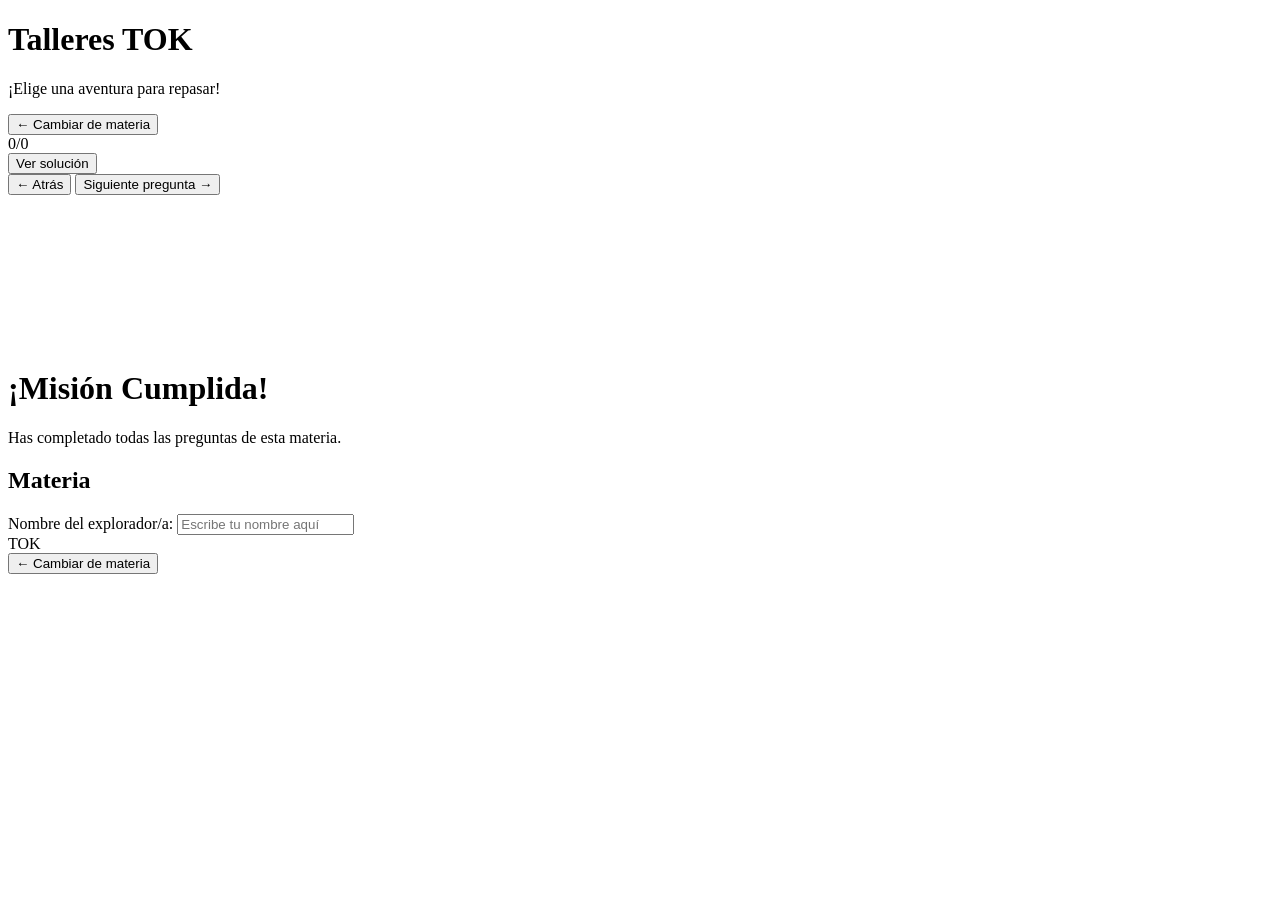
<file: template.html>
<!DOCTYPE html>
<html lang="es" data-theme="light">
<head>
    <meta charset="UTF-8">
    <meta name="viewport" content="width=device-width, initial-scale=1.0">
    <title>Talleres TOK</title>
    <style>
        /* CSS_INJECT */
    </style>
</head>
<body>
    <!-- Selector de materia -->
    <div id="view-selector" class="view active">
        <header>
            <h1>Talleres TOK</h1>
            <p>¡Elige una aventura para repasar!</p>
        </header>
        <main class="subjects-grid" id="subjects-container">
            <!-- Renderizado dinámicamente -->
        </main>
    </div>

    <!-- Cuaderno de preguntas -->
    <div id="view-notebook" class="view hidden">
        <header class="notebook-header">
            <button id="btn-back" class="btn-secondary">← Cambiar de materia</button>
            <div class="progress-container">
                <span id="progress-text">0/0</span>
                <div class="progress-bar-bg">
                    <div id="progress-bar-fill" class="progress-bar-fill"></div>
                </div>
            </div>
        </header>
        <main id="question-container" class="question-container">
            <!-- La pregunta actual se renderiza aquí -->
        </main>
        <footer id="question-footer" class="question-footer">
            <button id="btn-solution" class="btn-primary hidden">Ver solución</button>
            <div id="solution-area" class="solution-area hidden"></div>
            <div class="nav-buttons">
                <button id="btn-prev" class="btn-primary hidden">← Atrás</button>
                <button id="btn-next" class="btn-primary hidden">Siguiente pregunta →</button>
            </div>
        </footer>
    </div>

    <!-- Diploma Final -->
    <div id="view-diploma" class="view hidden">
        <canvas id="confetti-canvas"></canvas>
        <div class="diploma-card">
            <h1 id="diploma-title">¡Misión Cumplida!</h1>
            <p id="diploma-text">Has completado todas las preguntas de esta materia.</p>
            <div class="diploma-certificate">
                <h2 id="diploma-subject">Materia</h2>
                <div class="input-group">
                    <label id="diploma-name-label" for="student-name">Nombre del explorador/a:</label>
                    <input type="text" id="student-name" placeholder="Escribe tu nombre aquí">
                </div>
                <div class="stamp">
                    <span>TOK</span>
                </div>
            </div>
            <button id="btn-back-diploma" class="btn-secondary">← Cambiar de materia</button>
        </div>
    </div>

    <script>
        /* JS_INJECT */
    </script>
</body>
</html>
</file>
